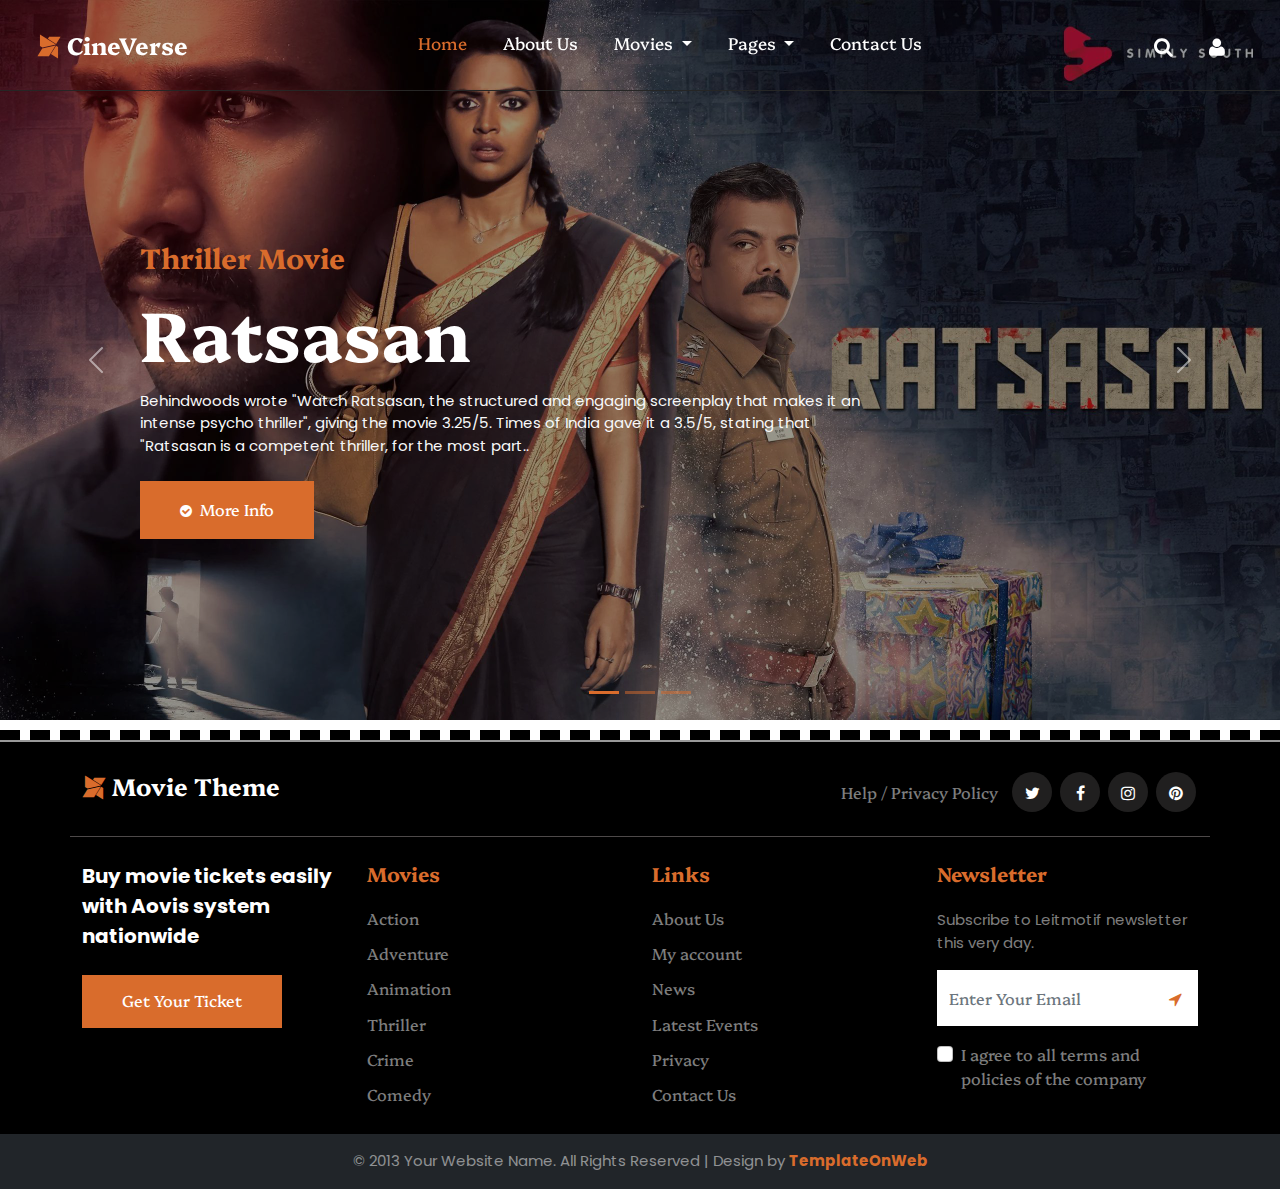
<file: Movie Downloard Site FrontEnd/index.html>
<!DOCTYPE html>
<html lang="en">
<head>
	<meta charset="utf-8">
	<meta http-equiv="X-UA-Compatible" content="IE=edge">
	<meta name="viewport" content="width=device-width, initial-scale=1">
	<title>Movie Theme</title>
	<link href="css/bootstrap.min.css" rel="stylesheet" >
	<link href="css/font-awesome.min.css" rel="stylesheet" >
	<link href="css/global.css" rel="stylesheet">
	<link href="css/index.css" rel="stylesheet">
<link href="https://fonts.googleapis.com/css2?family=Platypi:ital,wght@0,300..800;1,300..800&display=swap" rel="stylesheet">
  <link href="https://fonts.googleapis.com/css2?family=Poppins&display=swap" rel="stylesheet">
   <script src="https://ajax.googleapis.com/ajax/libs/jquery/3.7.1/jquery.min.js"></script>
	<script src="js/bootstrap.bundle.min.js"></script>

</head>
<body>
<div class="main clearfix position-relative">
 <div class="modal fade" id="exampleModal2" tabindex="-1" aria-labelledby="exampleModalLabel" style="display: none; top:0;" aria-hidden="true">
		  <div class="modal-dialog">
			<div class="modal-content bg-transparent border-0">
			  <div class="modal-header border-0">
				<button type="button" class="btn-close" data-bs-dismiss="modal" aria-label="Close"><i class="fa fa-close"></i></button>
			  </div>
			  <div class="modal-body p-0">
				<div class="search_1">
				   <div class="input-group">
				<input type="text" class="form-control bg-white border-0" placeholder="Search...">
				<span class="input-group-btn">
					<button class="btn btn-primary bg_oran border_1 rounded-0 p-3 px-4" type="button">
						<i class="fa fa-search"></i></button>
				</span>
		</div>
	            </div>
			  </div>
			</div>
		  </div>
		</div>
 <div class="main_1 clearfix position-absolute top-0 w-100">
   <section id="header">
<nav class="navbar navbar-expand-md navbar-light px_4" id="navbar_sticky">
  <div class="container-fluid">
    <a class="navbar-brand  p-0 fw-bold text-white" href="index.html"><i class="fa fa-modx col_oran"></i>  CineVerse </a>
    <button class="navbar-toggler" type="button" data-bs-toggle="collapse" data-bs-target="#navbarSupportedContent" aria-controls="navbarSupportedContent" aria-expanded="false" aria-label="Toggle navigation">
      <span class="navbar-toggler-icon"></span>
    </button>
    <div class="collapse navbar-collapse" id="navbarSupportedContent">
	   <ul class="navbar-nav mb-0 ms-auto">

        <li class="nav-item">
          <a class="nav-link active" aria-current="page" href="index.html">Home</a>
        </li>

		<li class="nav-item">
          <a class="nav-link" href="about.html">About Us</a>
        </li>

		<li class="nav-item dropdown">
          <a class="nav-link dropdown-toggle" href="#" id="navbarDropdown1" role="button" data-bs-toggle="dropdown" aria-expanded="false">
            Movies
          </a>
          <ul class="dropdown-menu drop_1" aria-labelledby="navbarDropdown">
            <li><a class="dropdown-item" href="movies.html"><i class="fa fa-chevron-right font_12 me-1"></i> Movies</a></li>
            <li><a class="dropdown-item border-0" href="detail.html"><i class="fa fa-chevron-right font_12 me-1"></i> Movie Details</a></li>
          </ul>
        </li>

		<li class="nav-item dropdown">
          <a class="nav-link dropdown-toggle" href="#" id="navbarDropdown" role="button" data-bs-toggle="dropdown" aria-expanded="false">
            Pages
          </a>
          <ul class="dropdown-menu drop_1" aria-labelledby="navbarDropdown">
            <li><a class="dropdown-item" href="login.html"><i class="fa fa-chevron-right font_12 me-1"></i> Login</a></li>
            <li><a class="dropdown-item" href="register.html"><i class="fa fa-chevron-right font_12 me-1"></i> Register</a></li>
          </ul>
        </li>

		<li class="nav-item">
          <a class="nav-link" href="contact.html">Contact Us</a>
        </li>
      </ul>
      <ul class="navbar-nav mb-0 ms-auto">
	       <li class="nav-item">
          <a class="nav-link fs-5 drop_icon" data-bs-target="#exampleModal2" data-bs-toggle="modal" href="#"><i class="fa fa-search"></i></a>
        </li>
		    <li class="nav-item">
          <a class="nav-link fs-5 drop_icon" href="#"><i class="fa fa-user"></i></a>
        </li>
      </ul>
    </div>
  </div>
</nav>
</section>
 </div>
 <div class="main_2 clearfix">
   <section id="center" class="center_home">
 <div id="carouselExampleCaptions" class="carousel slide" data-bs-ride="carousel">
  <div class="carousel-indicators">
    <button type="button" data-bs-target="#carouselExampleCaptions" data-bs-slide-to="0" class="active" aria-label="Slide 1"></button>
    <button type="button" data-bs-target="#carouselExampleCaptions" data-bs-slide-to="1" aria-label="Slide 2" class="" aria-current="true"></button>
    <button type="button" data-bs-target="#carouselExampleCaptions" data-bs-slide-to="2" aria-label="Slide 3"></button>
  </div>
  <div class="carousel-inner">
    <div class="carousel-item active">
      <img src="img1/bc14f1d66df4d318c000f1356d13963c.jpg" class="d-block w-100" alt="...">
      <div class="carousel-caption d-md-block">
          <h3 class="col_oran">Thriller Movie</h3>
		  <h1 class="text-white mt-3">Ratsasan <br> </h1>
		  <p class="mt-3 text-light w-75">Behindwoods wrote "Watch Ratsasan, the structured and engaging screenplay that makes it an intense psycho thriller", giving the movie 3.25/5. Times of India gave it a 3.5/5, stating that "Ratsasan is a competent thriller, for the most part..</p>
		  <ul class="mb-0 mt-4">
		  <li class="d-inline-block"><a class="button" href="#"><i class="fa fa-check-circle me-1 font_14"></i> More Info</a></li>
		</ul>
      </div>
    </div>
    <div class="carousel-item">
      <img src="img1/animal-27112023.webp" class="d-block w-100" alt="...">
      <div class="carousel-caption d-md-block">
          <h3 class="col_oran">Action Movie</h3>
		  <h1 class="text-white mt-3">Animal<br> </h1>
		  <p class="mt-3 text-light w-75">Animal is a 2023 Indian Hindi-language action drama film[1][6] co-written, directed and edited by Sandeep Reddy Vanga and produced by T-Series Films, Bhadrakali Pictures and Cine1 Studios.</p>
		  <ul class="mb-0 mt-4">
		  <li class="d-inline-block"><a class="button" href="#"><i class="fa fa-check-circle me-1 font_14"></i> More Info</a></li>
		</ul>
      </div>
    </div>
    <div class="carousel-item">
      <img src="img1/e33382_5842e5a373f444758ffd84ff571fb297~mv2.jpg" class="d-block w-100" alt="...">
      <div class="carousel-caption d-md-block">
          <h3 class="col_oran">Action Movie</h3>
		  <h1 class="text-white mt-3">Master<br> </h1>
		  <p class="mt-3 text-light w-75">Master is a 2021 Indian Tamil-language action thriller film[3] directed by Lokesh Kanagaraj and produced by S. Xavier Britto under XB Film Creators. The film stars Vijay in the main lead role as the main protagonist and Vijay Sethupathi as the antagonist.</p>
		  <ul class="mb-0 mt-4">
		  <li class="d-inline-block"><a class="button" href="#"><i class="fa fa-check-circle me-1 font_14"></i> More Info</a></li>
		</ul>
      </div>
    </div>
  </div>
  <button class="carousel-control-prev" type="button" data-bs-target="#carouselExampleCaptions" data-bs-slide="prev">
    <span class="carousel-control-prev-icon" aria-hidden="true"></span>
    <span class="visually-hidden">Previous</span>
  </button>
  <button class="carousel-control-next" type="button" data-bs-target="#carouselExampleCaptions" data-bs-slide="next">
    <span class="carousel-control-next-icon" aria-hidden="true"></span>
    <span class="visually-hidden">Next</span>
  </button>
</div>
</section>
 </div>

</div>

<div class="border_dashed">

</div>


<section id="footer" class="p_3 bg-black">
 <div class="container-xl">
    <div class="footer_1 row pb-4">
	  <div class="col-md-3">
	   <div class="footer_1l">
	     <h4 class="mb-0"><a class="fw-bold text-white" href="index.html"><i class="fa fa-modx col_oran"></i> Movie Theme </a></h4>
	   </div>
	  </div>
	  <div class="col-md-9">
	   <div class="footer_1r text-end">
	     <ul class="mb-0">
		   <li class="d-inline-block"><a class="text-white-50 a_tag" href="#">Help</a></li>
		     <li class="d-inline-block text-white-50">/</li>
		   <li class="d-inline-block me-2"><a class="text-white-50 a_tag" href="#"> Privacy Policy</a></li>
		   <li class="d-inline-block"><a class="social_icon" href="#"> <i class="fa fa-twitter"></i></a></li>
		    <li class="d-inline-block"><a class="social_icon" href="#"> <i class="fa fa-facebook"></i></a></li>
			 <li class="d-inline-block"><a class="social_icon" href="#"> <i class="fa fa-instagram"></i></a></li>
			  <li class="d-inline-block"><a class="social_icon" href="#"> <i class="fa fa-pinterest"></i></a></li>
		 </ul>
	   </div>
	  </div>
	</div>
	<div class="footer_2 row mt-4">
	  <div class="col-md-3">
	   <div class="footer_2i">
         <p class="text-white fw-bold fs-5">Buy movie tickets easily with Aovis system nationwide</p>
		 <h6 class="mb-0 mt-4"><a class="button" href="#">Get Your Ticket</a></h6>
	   </div>
	  </div>
	  <div class="col-md-3">
	   <div class="footer_2i">
         <h5 class="col_oran mb-4">Movies</h5>
		 <div class="row footer_1ism">
		 <h6 class="fw-normal col-md-12 col-6"><a class="text-white-50 a_tag" href="#"> Action</a></h6>
	 <h6 class="fw-normal mt-2 col-md-12 col-6"><a class="text-white-50 a_tag" href="#"> Adventure</a></h6>
	 <h6 class="fw-normal mt-2 col-md-12 col-6"><a class="text-white-50 a_tag" href="#"> Animation</a></h6>
	  <h6 class="fw-normal mt-2 col-md-12 col-6"><a class="text-white-50 a_tag" href="#"> Thriller</a></h6>
	   <h6 class="fw-normal mt-2 col-md-12 col-6"><a class="text-white-50 a_tag" href="#"> Crime</a></h6>
	 <h6 class="fw-normal mt-2 col-md-12 col-6 mb-0"><a class="text-white-50 a_tag" href="#"> Comedy</a></h6>
	    </div>
	   </div>
	  </div>
	  <div class="col-md-3">
	   <div class="footer_2i">
         <h5 class="col_oran mb-4">Links</h5>
		 <div class="row footer_1ism">
		 <h6 class="fw-normal col-md-12 col-6"><a class="text-white-50 a_tag" href="#"> About Us</a></h6>
	 <h6 class="fw-normal mt-2 col-md-12 col-6"><a class="text-white-50 a_tag" href="#"> My account</a></h6>
	 <h6 class="fw-normal mt-2 col-md-12 col-6"><a class="text-white-50 a_tag" href="#"> News</a></h6>
	  <h6 class="fw-normal mt-2 col-md-12 col-6"><a class="text-white-50 a_tag" href="#"> Latest Events</a></h6>
	   <h6 class="fw-normal mt-2 col-md-12 col-6"><a class="text-white-50 a_tag" href="#"> Privacy</a></h6>
	 <h6 class="fw-normal mt-2 col-md-12 col-6 mb-0"><a class="text-white-50 a_tag" href="#"> Contact Us</a></h6>
	    </div>
	   </div>
	  </div>
	  <div class="col-md-3">
	   <div class="footer_2i">
         <h5 class="col_oran mb-4">Newsletter</h5>
		 <p class="text-white-50">Subscribe to Leitmotif newsletter this very day.</p>
		 <div class="input-group bg-white">
				<input type="text" class="form-control bg-transparent rounded-0 border-0" placeholder="Enter Your Email">
				<span class="input-group-btn">
					<button class="btn btn-primary bg-transparent rounded-0 border-0 col_oran p-3" type="button">
						<i class="fa fa-location-arrow"></i></button>
				</span>
		</div>
		<div class="form-check mt-3 text-white-50">
<input id="flexCheckDefault" class="form-check-input" type="checkbox" value="">
<label class="form-check-label" for="flexCheckDefault">
I agree to all terms and policies of the company
</label>
</div>
	   </div>
	  </div>
	</div>
 </div>
</section>

<section id="footer_b" class="pt-3 pb-3 bg-dark">
 <div class="container-xl">
  <div class="footer_b1 row text-center">
    <div class="col-md-12">
	  <p class="mb-0 text-white-50">© 2013 Your Website Name. All Rights Reserved | Design by <a class="col_oran fw-bold" href="http://www.templateonweb.com">TemplateOnWeb</a></p>
	</div>
  </div>	
 </div>
</section>

<!-- Video Modal -->
		<div class="modal fade" id="templateVideoModal" tabindex="-1" aria-labelledby="videoModalLabel" aria-hidden="true">
		  <div class="modal-dialog modal-lg modal-dialog-centered">
			<div class="modal-content">
			  <div class="modal-header">
				<h2 class="modal-title" id="videoModalLabel">  Video</h2>
				<button type="button" class="btn-close" data-bs-dismiss="modal" aria-label="Close"></button>
			  </div>
			  <div class="modal-body">
					<!-- YouTube Embed -->
						<div class="ratio ratio-16x9">
							<iframe id="youtubeVideo" src="" title="YouTube video player" allow="accelerometer; autoplay; clipboard-write; encrypted-media; gyroscope" loading="lazy" allowfullscreen></iframe>
						</div>
					
					
			  </div>
			  
			</div>
		  </div>
		</div>		
		<!-- JavaScript to pause the video when modal is closed -->
		<script>
		 var templateVideoModal = document.getElementById('templateVideoModal');
		  templateVideoModal.addEventListener('hide.bs.modal', function () {
			var iframe = document.getElementById('youtubeVideo');
			iframe.src = ''; 
		  });
		
		  templateVideoModal.addEventListener('show.bs.modal', function () {
			var iframe = document.getElementById('youtubeVideo');
			iframe.src = 'https://www.youtube.com/embed/xHYMdZvV1f0?autoplay=1'; 
		  });
</script>

<script src="js/common.js"></script>

</body>


</html>
</file>
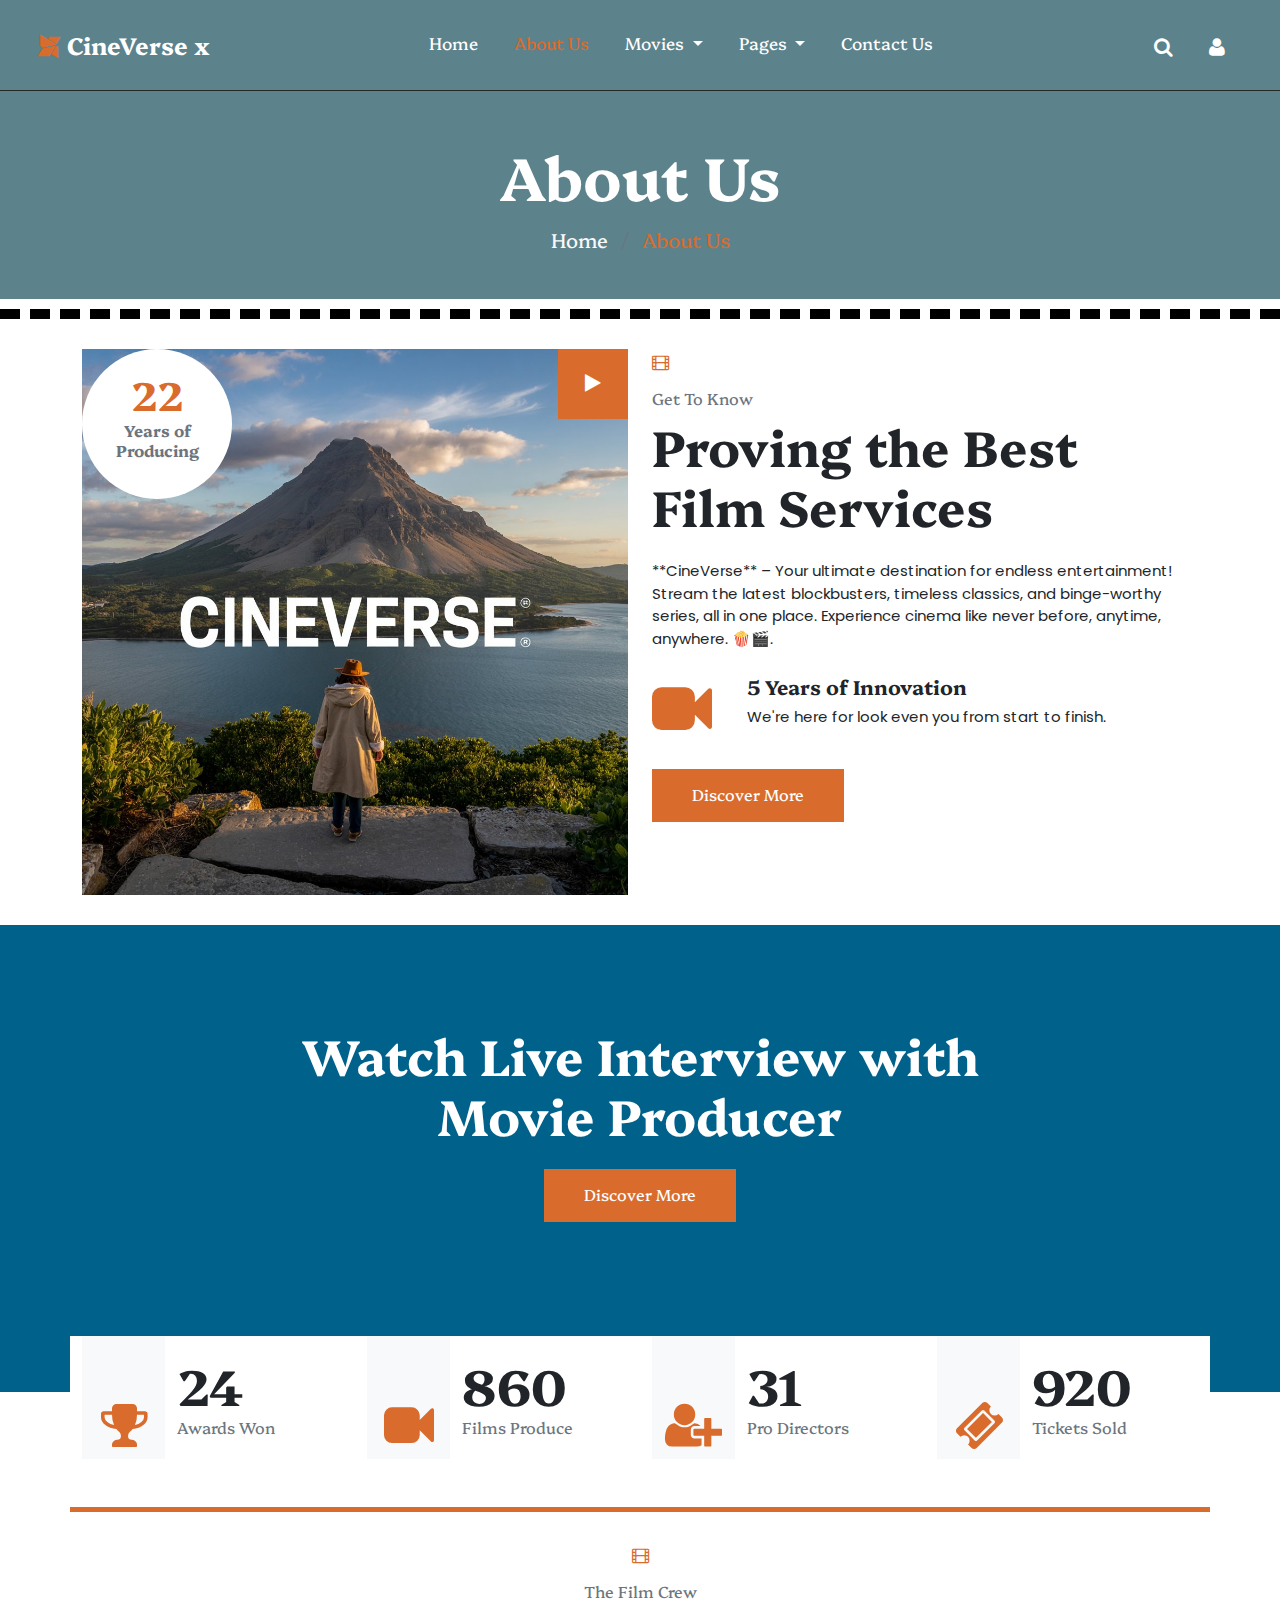
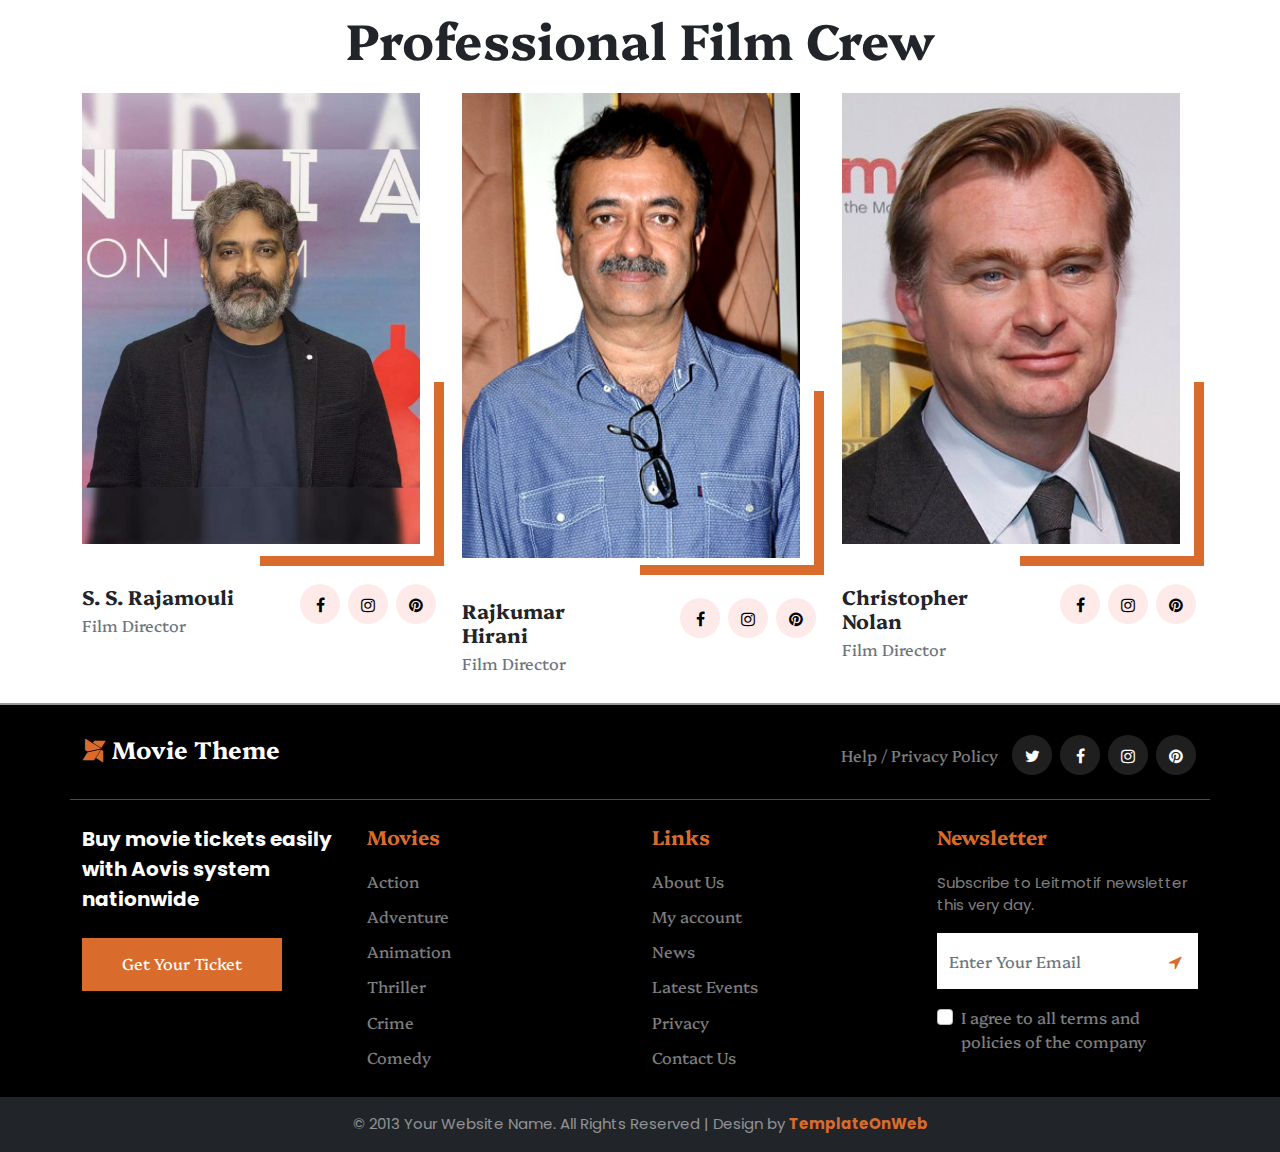
<file: Movie Downloard Site FrontEnd/about.html>
<!DOCTYPE html>
<html lang="en">
<head>
	<meta charset="utf-8">
	<meta http-equiv="X-UA-Compatible" content="IE=edge">
	<meta name="viewport" content="width=device-width, initial-scale=1">
	<title>Movie Theme</title>
	<link href="css/bootstrap.min.css" rel="stylesheet" >
	<link href="css/font-awesome.min.css" rel="stylesheet" >
	<link href="css/global.css" rel="stylesheet">
	<link href="css/about.css" rel="stylesheet">
<link href="https://fonts.googleapis.com/css2?family=Platypi:ital,wght@0,300..800;1,300..800&display=swap" rel="stylesheet">
  <link href="https://fonts.googleapis.com/css2?family=Poppins&display=swap" rel="stylesheet">
   <script src="https://ajax.googleapis.com/ajax/libs/jquery/3.7.1/jquery.min.js"></script>
	<script src="js/bootstrap.bundle.min.js"></script>

</head>
<body>

<div class="main_o">
 <div class="main_o1 bg_back">
   <section id="header">
<nav class="navbar navbar-expand-md navbar-light px_4" id="navbar_sticky">
  <div class="container-fluid">
    <a class="navbar-brand  p-0 fw-bold text-white" href="index.html"><i class="fa fa-modx col_oran"></i> CineVerse x</a>
    <button class="navbar-toggler" type="button" data-bs-toggle="collapse" data-bs-target="#navbarSupportedContent" aria-controls="navbarSupportedContent" aria-expanded="false" aria-label="Toggle navigation">
      <span class="navbar-toggler-icon"></span>
    </button>
    <div class="collapse navbar-collapse" id="navbarSupportedContent">
	   <ul class="navbar-nav mb-0 ms-auto">
	    
        <li class="nav-item">
          <a class="nav-link" aria-current="page" href="index.html">Home</a>
        </li>
		 
		<li class="nav-item">
          <a class="nav-link active" href="about.html">About Us</a>
        </li>
		
		<li class="nav-item dropdown">
          <a class="nav-link dropdown-toggle" href="#" id="navbarDropdown1" role="button" data-bs-toggle="dropdown" aria-expanded="false">
            Movies
          </a>
          <ul class="dropdown-menu drop_1" aria-labelledby="navbarDropdown">
            <li><a class="dropdown-item" href="movies.html"><i class="fa fa-chevron-right font_12 me-1"></i> Movies</a></li>
            <li><a class="dropdown-item border-0" href="detail.html"><i class="fa fa-chevron-right font_12 me-1"></i> Movie Details</a></li>
          </ul>
        </li>

		
		<li class="nav-item dropdown">
          <a class="nav-link dropdown-toggle" href="#" id="navbarDropdown" role="button" data-bs-toggle="dropdown" aria-expanded="false">
            Pages
          </a>
          <ul class="dropdown-menu drop_1" aria-labelledby="navbarDropdown">
            <li><a class="dropdown-item" href="login.html"><i class="fa fa-chevron-right font_12 me-1"></i> Login</a></li>
            <li><a class="dropdown-item" href="register.html"><i class="fa fa-chevron-right font_12 me-1"></i> Register</a></li>
          </ul>
        </li>
			
		<li class="nav-item">
          <a class="nav-link" href="contact.html">Contact Us</a>
        </li>
      </ul>
      <ul class="navbar-nav mb-0 ms-auto">
	       <li class="nav-item">
          <a class="nav-link fs-5 drop_icon" data-bs-target="#exampleModal2" data-bs-toggle="modal" href="#"><i class="fa fa-search"></i></a>
        </li>
		    <li class="nav-item">
          <a class="nav-link fs-5 drop_icon" href="#"><i class="fa fa-user"></i></a>
        </li>
      </ul>
    </div>
  </div>
</nav>
</section>
   <section id="center" class="centre_o  pt-5 pb-5">
 <div class="container-xl">
  <div class="row centre_o1 text-center">
    <div class="col-md-12">
      <h1 class="text-white font_60">About Us</h1>
	  <h5 class="mb-0 mt-3 fw-normal col_oran"><a class="text-light" href="#">Home</a> <span class="mx-2 text-muted">/</span> About Us</h5>
   </div>
  </div>
 </div>
</section>
 </div>
</div>

<div class="border_dashed">

</div>

<section id="about_pg" class="p_3">
 <div class="container-xl">
  <div class="row about_pg1">
    <div class="col-md-6">
      <div class="about_pg1l position-relative">
	    <div class="about_pg1l1">
	     <div class="grid clearfix">
				  <figure class="effect-jazz mb-0">
					<a href="#"><img src="img1/i-wont-to-photo-for-movie-steaming-site-_UnkgDzdBQfCZqra3hVutfQ_o7Vm1lIOSk22ngJujWQaGQ.jpeg" class="w-100" alt="abc"></a>
				  </figure>
			  </div>
	  </div>
	  <div class="about_pg1l2 position-absolute top-0">
	    <h1 class="mb-0 bg-white rounded-circle text-center col_oran">22 <br>
<span class="fs-6 d-block mt-3 text-muted">Years of <br>
Producing</span></h1>
	  </div>
	  <div class="about_pg1l3 position-absolute top-0 text-end w-100">
	    <span><a class="d-inline-block fs-5 bg_oran text-white text-center" href="javascript:void(0);" data-bs-toggle="modal" data-bs-target="#templateVideoModal"><i class="fa fa-play"></i></a></span>
	  </div>
	  </div>
   </div>
   <div class="col-md-6">
      <div class="about_pg1r">
	     <span class="fa fa-film col_oran"></span>
		<h6 class="text-muted mt-3">Get To Know</h6>
		<h1 class="mb-0 font_50">Proving the Best Film
Services</h1>
<p class="mt-4 mb-4">**CineVerse** – Your ultimate destination for endless entertainment! Stream the latest blockbusters, timeless classics, and binge-worthy series, all in one place. Experience cinema like never before, anytime, anywhere. 🍿🎬.</p>
   <div class="about_pg1ri row">
    <div class="col-md-2">
	  <div class="about_pg1ril">
       <span class="col_oran font_60 lh-1"><i class="fa fa-video-camera"></i></span>	  
	  </div>
	</div>
	<div class="col-md-10">
	  <div class="about_pg1rir">
	    <h5>5 Years of Innovation</h5>
		<p>We're here for look even you from start to finish.</p>
	  </div>
	</div>
   </div>
   <h6 class="mb-0 mt-4"><a class="button_2" href="#">Discover More</a></h6>
	  </div>
   </div>
  </div>
 </div>
</section>

<div class="spec_main position-relative">
  <div class="spec_main1">
    <section id="spec">
 <div class="spec_m bg_back">
   <div class="container-xl">
   <div class="spec_1 row text-center">
     <div class="col-md-12">
	   <h1 class="text-white font_50">Watch Live Interview with <br>
Movie Producer</h1>
<h6 class="mb-0 mt-4"><a class="button" href="#">Discover More</a></h6>
	 </div>
   </div>
 </div>
 </div>
</section>
  </div>
   <div class="spec_main2 position-absolute w-100">
     <section id="spec_o" class="p_3">
 <div class="container-xl">
  <div class="row spec_o1 bg-white">
    <div class="col-md-3">
       <div class="spec_o1l pb-5">
	       <div class="spec_o1li row">
		     <div class="col-md-4 pe-0 col-4">
			   <div class="spec_o1lil bg-light text-center pt-5">
			     <span class="col_oran font_50"><i class="fa fa-trophy"></i></span>
			   </div>
			 </div>
			 <div class="col-md-8 col-8">
			   <div class="spec_o1lir pt-4">
                <h1 class="font_50 lh-1">24</h1>
				<h6 class="mb-0 text-muted">Awards Won</h6>			   
			   </div>
			 </div>
		   </div>
	   </div>
   </div>
   <div class="col-md-3">
       <div class="spec_o1l pb-5">
	       <div class="spec_o1li row">
		     <div class="col-md-4 pe-0 col-4">
			   <div class="spec_o1lil bg-light text-center pt-5">
			     <span class="col_oran font_50"><i class="fa fa-video-camera"></i></span>
			   </div>
			 </div>
			 <div class="col-md-8 col-8">
			   <div class="spec_o1lir pt-4">
                <h1 class="font_50 lh-1">860</h1>
				<h6 class="mb-0 text-muted">Films Produce</h6>			   
			   </div>
			 </div>
		   </div>
	   </div>
   </div>
   <div class="col-md-3">
       <div class="spec_o1l pb-5">
	       <div class="spec_o1li row">
		     <div class="col-md-4 pe-0 col-4">
			   <div class="spec_o1lil bg-light text-center pt-5">
			     <span class="col_oran font_50"><i class="fa fa-user-plus"></i></span>
			   </div>
			 </div>
			 <div class="col-md-8 col-8">
			   <div class="spec_o1lir pt-4">
                <h1 class="font_50 lh-1">31</h1>
				<h6 class="mb-0 text-muted">Pro Directors</h6>			   
			   </div>
			 </div>
		   </div>
	   </div>
   </div>
   <div class="col-md-3">
       <div class="spec_o1l pb-5">
	       <div class="spec_o1li row">
		     <div class="col-md-4 pe-0 col-4">
			   <div class="spec_o1lil bg-light text-center pt-5">
			     <span class="col_oran font_50"><i class="fa fa-ticket"></i></span>
			   </div>
			 </div>
			 <div class="col-md-8 col-8">
			   <div class="spec_o1lir pt-4">
                <h1 class="font_50 lh-1">920</h1>
				<h6 class="mb-0 text-muted">Tickets Sold</h6>			   
			   </div>
			 </div>
		   </div>
	   </div>
   </div>
  </div>
 </div>
</section>
   </div>
</div>

<section id="team" class="p_3 pt-0">
 <div class="container-xl">
   <div class="row trend_1 text-center mb-4">
      <div class="col-md-12">
	    <span class="fa fa-film col_oran"></span>
		<h6 class="text-muted mt-3">The Film Crew</h6>
		<h1 class="mb-0 font_50">Professional Film Crew</h1>
	  </div>
   </div>
   <div class="row team_1">
      <div class="col-md-4">
        <div class="team_1i">
		  <div class="team_1im position-relative">
		    <div class="team_1im1">
			  <img src="img1/ss-rajamouli-baahubali-084509502-3x4.jpeg" alt="abc">
			</div>
			<div class="team_1im2 position-absolute"></div>
		  </div>
		  <div class="team_1i1 row">
		    <div class="col-md-6">
			  <div class="team_1i1l">
			    <h5>S. S. Rajamouli</h5>
				<h6 class="text-muted mb-0">Film Director</h6>
			  </div>
			</div>
			<div class="col-md-6">
			  <div class="team_1i1r text-end">
			    <ul class="mb-0">
		    <li class="d-inline-block"><a class="social_icon social_icon1" href="#"> <i class="fa fa-facebook"></i></a></li>
			 <li class="d-inline-block"><a class="social_icon social_icon1" href="#"> <i class="fa fa-instagram"></i></a></li>
			  <li class="d-inline-block"><a class="social_icon social_icon1" href="#"> <i class="fa fa-pinterest"></i></a></li>
		 </ul>
			  </div>
			</div>
		  </div>
		</div>
	  </div>
	  <div class="col-md-4">
        <div class="team_1i">
		  <div class="team_1im position-relative">
		    <div class="team_1im1">
			  <img src="img1/Rajkumar_Hirani_2014.jpg" alt="abc">
			</div>
			<div class="team_1im2 position-absolute"></div>
		  </div>
		  <div class="team_1i1 row">
		    <div class="col-md-6">
			  <div class="team_1i1l">
			    <h5>Rajkumar Hirani</h5>
				<h6 class="text-muted mb-0">Film Director</h6>
			  </div>
			</div>
			<div class="col-md-6">
			  <div class="team_1i1r text-end">
			    <ul class="mb-0">
		    <li class="d-inline-block"><a class="social_icon social_icon1" href="#"> <i class="fa fa-facebook"></i></a></li>
			 <li class="d-inline-block"><a class="social_icon social_icon1" href="#"> <i class="fa fa-instagram"></i></a></li>
			  <li class="d-inline-block"><a class="social_icon social_icon1" href="#"> <i class="fa fa-pinterest"></i></a></li>
		 </ul>
			  </div>
			</div>
		  </div>
		</div>
	  </div>
	  <div class="col-md-4">
        <div class="team_1i">
		  <div class="team_1im position-relative">
		    <div class="team_1im1">
			  <img src="img1/233377_v9_bb.jpg" alt="abc">
			</div>
			<div class="team_1im2 position-absolute"></div>
		  </div>
		  <div class="team_1i1 row">
		    <div class="col-md-6">
			  <div class="team_1i1l">
			    <h5>Christopher Nolan</h5>
				<h6 class="text-muted mb-0">Film Director</h6>
			  </div>
			</div>
			<div class="col-md-6">
			  <div class="team_1i1r text-end">
			    <ul class="mb-0">
		    <li class="d-inline-block"><a class="social_icon social_icon1" href="#"> <i class="fa fa-facebook"></i></a></li>
			 <li class="d-inline-block"><a class="social_icon social_icon1" href="#"> <i class="fa fa-instagram"></i></a></li>
			  <li class="d-inline-block"><a class="social_icon social_icon1" href="#"> <i class="fa fa-pinterest"></i></a></li>
		 </ul>
			  </div>
			</div>
		  </div>
		</div>
	  </div>
   </div>
 </div>
</section>

<section id="footer" class="p_3 bg-black">
 <div class="container-xl">
    <div class="footer_1 row pb-4">
	  <div class="col-md-3">
	   <div class="footer_1l">
	     <h4 class="mb-0"><a class="fw-bold text-white" href="index.html"><i class="fa fa-modx col_oran"></i> Movie Theme </a></h4>
	   </div>
	  </div>
	  <div class="col-md-9">
	   <div class="footer_1r text-end">
	     <ul class="mb-0">
		   <li class="d-inline-block"><a class="text-white-50 a_tag" href="#">Help</a></li>
		     <li class="d-inline-block text-white-50">/</li>
		   <li class="d-inline-block me-2"><a class="text-white-50 a_tag" href="#"> Privacy Policy</a></li>
		   <li class="d-inline-block"><a class="social_icon" href="#"> <i class="fa fa-twitter"></i></a></li>
		    <li class="d-inline-block"><a class="social_icon" href="#"> <i class="fa fa-facebook"></i></a></li>
			 <li class="d-inline-block"><a class="social_icon" href="#"> <i class="fa fa-instagram"></i></a></li>
			  <li class="d-inline-block"><a class="social_icon" href="#"> <i class="fa fa-pinterest"></i></a></li>
		 </ul>
	   </div>
	  </div>
	</div>
	<div class="footer_2 row mt-4">
	  <div class="col-md-3">
	   <div class="footer_2i">
         <p class="text-white fw-bold fs-5">Buy movie tickets easily with Aovis system nationwide</p>
		 <h6 class="mb-0 mt-4"><a class="button" href="#">Get Your Ticket</a></h6>
	   </div>
	  </div>
	  <div class="col-md-3">
	   <div class="footer_2i">
         <h5 class="col_oran mb-4">Movies</h5>
		 <div class="row footer_1ism">
		 <h6 class="fw-normal col-md-12 col-6"><a class="text-white-50 a_tag" href="#"> Action</a></h6>
	 <h6 class="fw-normal mt-2 col-md-12 col-6"><a class="text-white-50 a_tag" href="#"> Adventure</a></h6>
	 <h6 class="fw-normal mt-2 col-md-12 col-6"><a class="text-white-50 a_tag" href="#"> Animation</a></h6>
	  <h6 class="fw-normal mt-2 col-md-12 col-6"><a class="text-white-50 a_tag" href="#"> Thriller</a></h6>
	   <h6 class="fw-normal mt-2 col-md-12 col-6"><a class="text-white-50 a_tag" href="#"> Crime</a></h6>
	 <h6 class="fw-normal mt-2 col-md-12 col-6 mb-0"><a class="text-white-50 a_tag" href="#"> Comedy</a></h6>
	    </div>
	   </div>
	  </div>
	  <div class="col-md-3">
	   <div class="footer_2i">
         <h5 class="col_oran mb-4">Links</h5>
		 <div class="row footer_1ism">
		 <h6 class="fw-normal col-md-12 col-6"><a class="text-white-50 a_tag" href="#"> About Us</a></h6>
	 <h6 class="fw-normal mt-2 col-md-12 col-6"><a class="text-white-50 a_tag" href="#"> My account</a></h6>
	 <h6 class="fw-normal mt-2 col-md-12 col-6"><a class="text-white-50 a_tag" href="#"> News</a></h6>
	  <h6 class="fw-normal mt-2 col-md-12 col-6"><a class="text-white-50 a_tag" href="#"> Latest Events</a></h6>
	   <h6 class="fw-normal mt-2 col-md-12 col-6"><a class="text-white-50 a_tag" href="#"> Privacy</a></h6>
	 <h6 class="fw-normal mt-2 col-md-12 col-6 mb-0"><a class="text-white-50 a_tag" href="#"> Contact Us</a></h6>
	    </div>
	   </div>
	  </div>
	  <div class="col-md-3">
	   <div class="footer_2i">
         <h5 class="col_oran mb-4">Newsletter</h5>
		 <p class="text-white-50">Subscribe to Leitmotif newsletter this very day.</p>
		 <div class="input-group bg-white">
				<input type="text" class="form-control bg-transparent rounded-0 border-0" placeholder="Enter Your Email">
				<span class="input-group-btn">
					<button class="btn btn-primary bg-transparent rounded-0 border-0 col_oran p-3" type="button">
						<i class="fa fa-location-arrow"></i></button>
				</span>
		</div>
		<div class="form-check mt-3 text-white-50">
<input id="flexCheckDefault" class="form-check-input" type="checkbox" value="">
<label class="form-check-label" for="flexCheckDefault">
I agree to all terms and policies of the company
</label>
</div>
	   </div>
	  </div>
	</div>
 </div>
</section>

<section id="footer_b" class="pt-3 pb-3 bg-dark">
 <div class="container-xl">
  <div class="footer_b1 row text-center">
    <div class="col-md-12">
	  <p class="mb-0 text-white-50">© 2013 Your Website Name. All Rights Reserved | Design by <a class="col_oran fw-bold" href="http://www.templateonweb.com">TemplateOnWeb</a></p>
	</div>
  </div>	
 </div>
</section>

<!-- Video Modal -->
		<div class="modal fade" id="templateVideoModal" tabindex="-1" aria-labelledby="videoModalLabel" aria-hidden="true">
		  <div class="modal-dialog modal-lg modal-dialog-centered">
			<div class="modal-content">
			  <div class="modal-header">
				<h2 class="modal-title" id="videoModalLabel">  Video</h2>
				<button type="button" class="btn-close" data-bs-dismiss="modal" aria-label="Close"></button>
			  </div>
			  <div class="modal-body">
					<!-- YouTube Embed -->
						<div class="ratio ratio-16x9">
							<iframe id="youtubeVideo" src="" title="YouTube video player" allow="accelerometer; autoplay; clipboard-write; encrypted-media; gyroscope" loading="lazy" allowfullscreen></iframe>
						</div>
					
					
			  </div>
			  
			</div>
		  </div>
		</div>		
		<!-- JavaScript to pause the video when modal is closed -->
		<script>
		 var templateVideoModal = document.getElementById('templateVideoModal');
		  templateVideoModal.addEventListener('hide.bs.modal', function () {
			var iframe = document.getElementById('youtubeVideo');
			iframe.src = ''; 
		  });
		
		  templateVideoModal.addEventListener('show.bs.modal', function () {
			var iframe = document.getElementById('youtubeVideo');
			iframe.src = 'https://www.youtube.com/embed/xHYMdZvV1f0?autoplay=1'; 
		  });
</script>
<script src="js/common.js"></script>

</body>


</html>
</file>
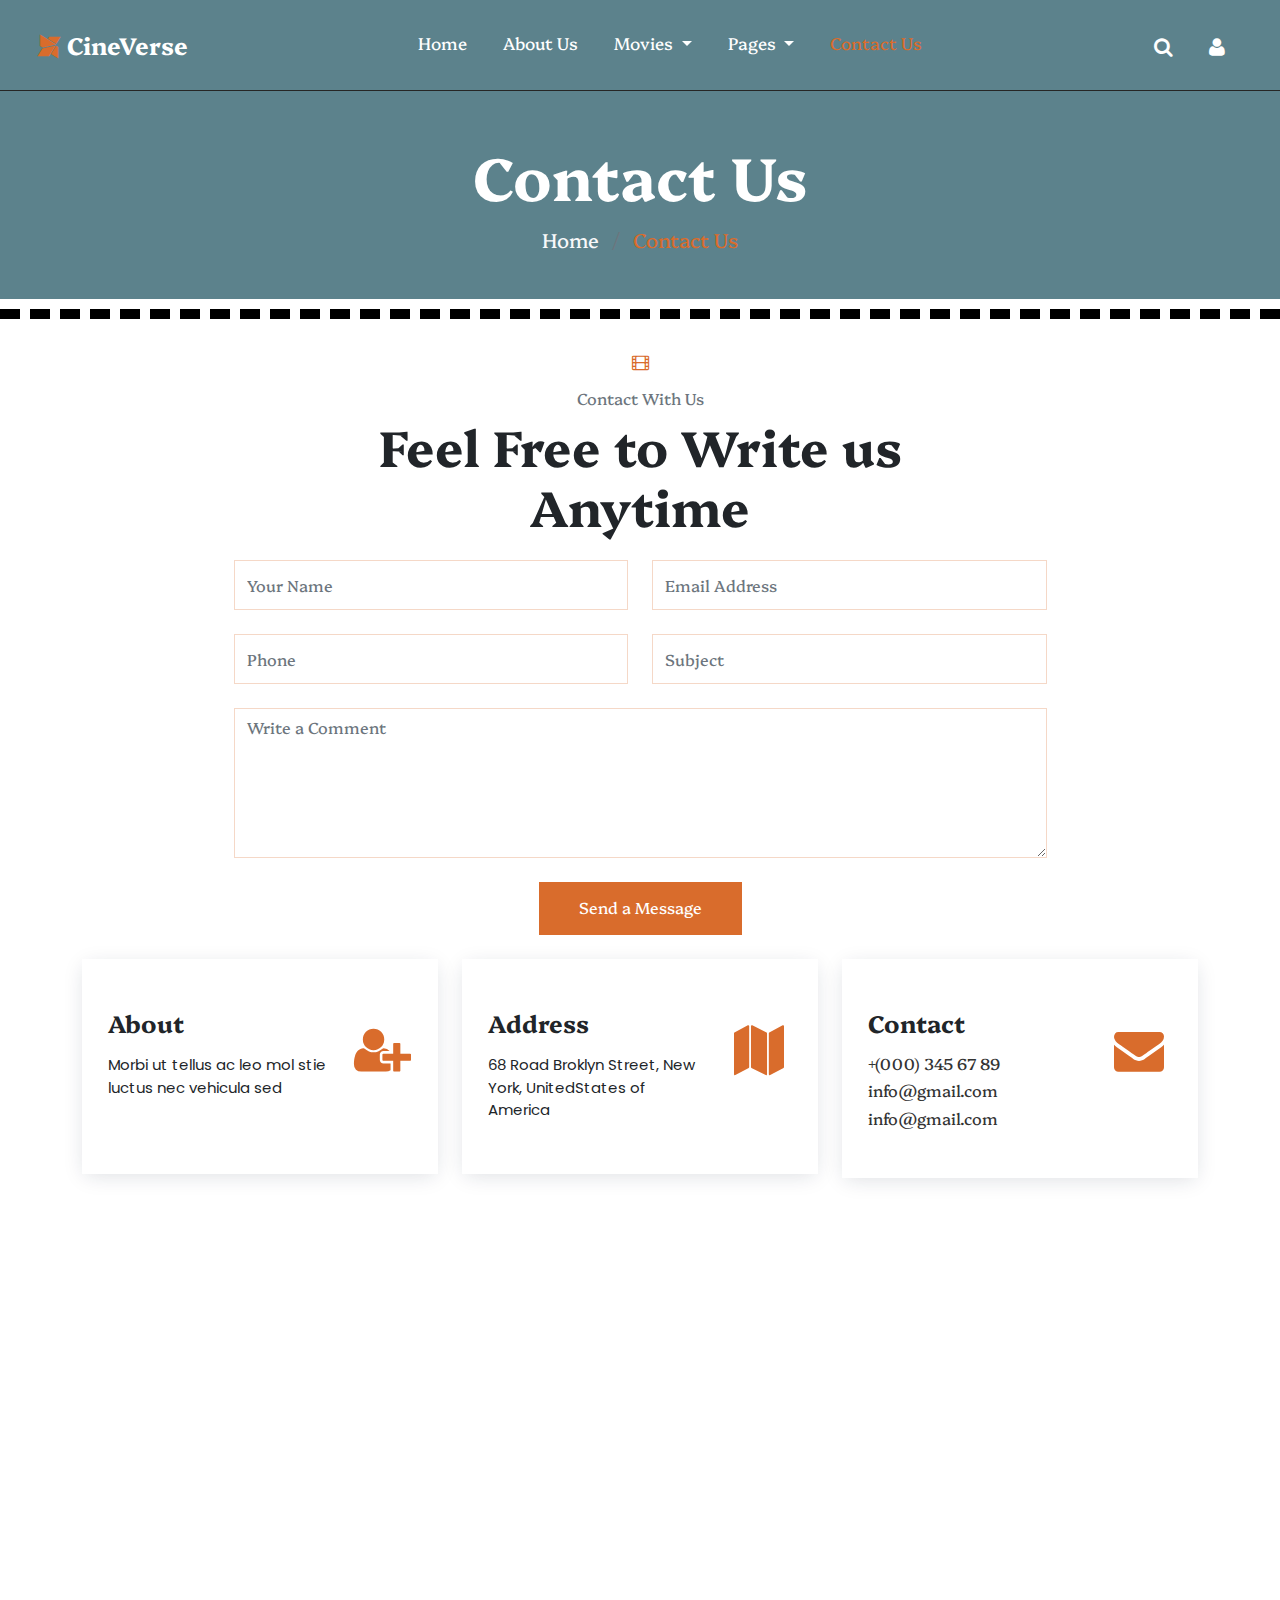
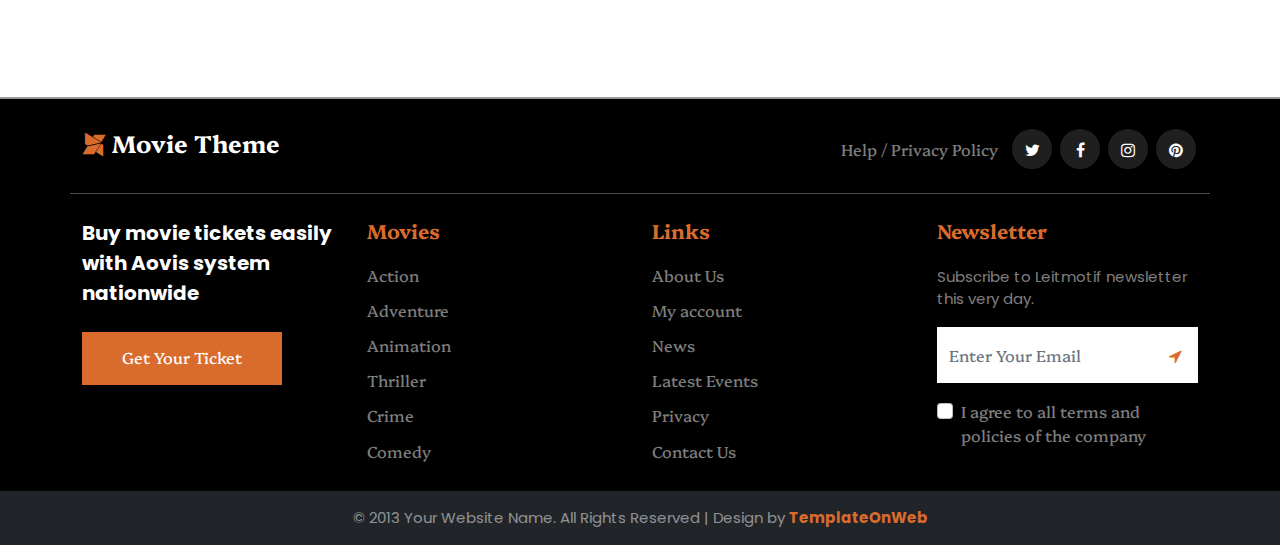
<file: Movie Downloard Site FrontEnd/contact.html>
<!DOCTYPE html>
<html lang="en">
<head>
	<meta charset="utf-8">
	<meta http-equiv="X-UA-Compatible" content="IE=edge">
	<meta name="viewport" content="width=device-width, initial-scale=1">
	<title>Movie Theme</title>
	<link href="css/bootstrap.min.css" rel="stylesheet" >
	<link href="css/font-awesome.min.css" rel="stylesheet" >
	<link href="css/global.css" rel="stylesheet">
	<link href="css/blog.css" rel="stylesheet">
<link href="https://fonts.googleapis.com/css2?family=Platypi:ital,wght@0,300..800;1,300..800&display=swap" rel="stylesheet">
  <link href="https://fonts.googleapis.com/css2?family=Poppins&display=swap" rel="stylesheet">
   <script src="https://ajax.googleapis.com/ajax/libs/jquery/3.7.1/jquery.min.js"></script>
	<script src="js/bootstrap.bundle.min.js"></script>

</head>
<body>

<div class="main_o main">
 <div class="main_o1 bg_back">
   <section id="header">
<nav class="navbar navbar-expand-md navbar-light px_4" id="navbar_sticky">
  <div class="container-fluid">
    <a class="navbar-brand  p-0 fw-bold text-white" href="index.html"><i class="fa fa-modx col_oran"></i> CineVerse </a>
    <button class="navbar-toggler" type="button" data-bs-toggle="collapse" data-bs-target="#navbarSupportedContent" aria-controls="navbarSupportedContent" aria-expanded="false" aria-label="Toggle navigation">
      <span class="navbar-toggler-icon"></span>
    </button>
    <div class="collapse navbar-collapse" id="navbarSupportedContent">
	   <ul class="navbar-nav mb-0 ms-auto">
	    
        <li class="nav-item">
          <a class="nav-link" aria-current="page" href="index.html">Home</a>
        </li>
		 
		<li class="nav-item">
          <a class="nav-link" href="about.html">About Us</a>
        </li>
		
		<li class="nav-item dropdown">
          <a class="nav-link dropdown-toggle" href="#" id="navbarDropdown1" role="button" data-bs-toggle="dropdown" aria-expanded="false">
            Movies
          </a>
          <ul class="dropdown-menu drop_1" aria-labelledby="navbarDropdown">
            <li><a class="dropdown-item" href="movies.html"><i class="fa fa-chevron-right font_12 me-1"></i> Movies</a></li>
            <li><a class="dropdown-item border-0" href="detail.html"><i class="fa fa-chevron-right font_12 me-1"></i> Movie Details</a></li>
          </ul>
        </li>

		
		<li class="nav-item dropdown">
          <a class="nav-link dropdown-toggle" href="#" id="navbarDropdown" role="button" data-bs-toggle="dropdown" aria-expanded="false">
            Pages
          </a>
          <ul class="dropdown-menu drop_1" aria-labelledby="navbarDropdown">
            <li><a class="dropdown-item" href="login.html"><i class="fa fa-chevron-right font_12 me-1"></i> Login</a></li>
            <li><a class="dropdown-item" href="register.html"><i class="fa fa-chevron-right font_12 me-1"></i> Register</a></li>
          </ul>
        </li>
			
		<li class="nav-item">
          <a class="nav-link active" href="contact.html">Contact Us</a>
        </li>
      </ul>
      <ul class="navbar-nav mb-0 ms-auto">
	       <li class="nav-item">
          <a class="nav-link fs-5 drop_icon" data-bs-target="#exampleModal2" data-bs-toggle="modal" href="#"><i class="fa fa-search"></i></a>
        </li>
		    <li class="nav-item">
          <a class="nav-link fs-5 drop_icon" href="#"><i class="fa fa-user"></i></a>
        </li>
      </ul>
    </div>
  </div>
</nav>
</section>
   <section id="center" class="centre_o  pt-5 pb-5">
 <div class="container-xl">
  <div class="row centre_o1 text-center">
    <div class="col-md-12">
      <h1 class="text-white font_60">Contact Us</h1>
	  <h5 class="mb-0 mt-3 fw-normal col_oran"><a class="text-light" href="#">Home</a> <span class="mx-2 text-muted">/</span> Contact Us</h5>
   </div>
  </div>
 </div>
</section>
 </div>
</div>

<div class="border_dashed">

</div>

<section id="contact" class="p_3">
 <div class="container-xl">
		<div class="row trend_1 text-center mb-4">
		<div class="col-md-12">
		<span class="fa fa-film col_oran"></span>
		<h6 class="text-muted mt-3">Contact With Us</h6>
		<h1 class="mb-0 font_50">Feel Free to Write us <br>
		Anytime</h1>
		</div>
		</div>
		<div class="blog_1dt5i row w-75 mx-auto">
		<div class="col-md-6">
		<div class="blog_1dt5il">
		<input class="form-control" placeholder="Your Name" type="text">
		</div>
		</div>
		<div class="col-md-6">
		<div class="blog_1dt5il">
		<input class="form-control" placeholder="Email Address" type="text">
		</div>
		</div>
		</div>
		<div class="blog_1dt5i row mt-4 w-75 mx-auto">
		<div class="col-md-6">
		<div class="blog_1dt5il">
		<input class="form-control" placeholder="Phone" type="text">
		</div>
		</div>
		<div class="col-md-6">
		<div class="blog_1dt5il">
		<input class="form-control" placeholder="Subject" type="text">
		</div>
		</div>
		</div>
		<div class="blog_1dt5i row mt-4 w-75 mx-auto">
		<div class="col-md-12">
		<div class="blog_1dt5il">
		<textarea placeholder="Write a Comment" class="form-control form_text"></textarea>
		<h6 class="mb-0 mt-4 text-center"><a class="button_2" href="#">Send a Message</a></h6>
		</div>
		</div>
		</div>
		<div class="row contact_1 mt-4">
		  <div class="col-md-4">
		    <div class="contact_1i shadow_box p-5 px-4">
			 <div class="contact_1i1 row">
			  <div class="col-md-9">
			    <div class="contact_1i1l">
				  <h4 class="mb-3">About</h4>
				  <p class="mb-0">Morbi ut tellus ac leo mol stie luctus nec vehicula sed</p>
				</div>
			  </div>
			  <div class="col-md-3">
			    <div class="contact_1i1r">
				  <span class="font_50 col_oran"><i class="fa fa-user-plus"></i></span>
				</div>
			  </div>
			 </div>
			</div>
		  </div>
		  <div class="col-md-4">
		    <div class="contact_1i shadow_box p-5 px-4">
			 <div class="contact_1i1 row">
			  <div class="col-md-9">
			    <div class="contact_1i1l">
				  <h4 class="mb-3">Address</h4>
				  <p class="mb-0">68 Road Broklyn Street, New York, UnitedStates of America</p>
				</div>
			  </div>
			  <div class="col-md-3">
			    <div class="contact_1i1r">
				  <span class="font_50 col_oran"><i class="fa fa-map"></i></span>
				</div>
			  </div>
			 </div>
			</div>
		  </div>
		  <div class="col-md-4">
		    <div class="contact_1i shadow_box p-5 px-4">
			 <div class="contact_1i1 row">
			  <div class="col-md-9">
			    <div class="contact_1i1l">
				  <h4 class="mb-3">Contact</h4>
				  <h6><a href="#">+(000) 345 67 89</a></h6>
				   <h6><a href="#">info@gmail.com</a></h6>
				   <h6 class="mb-0"><a href="#">info@gmail.com</a></h6>
				</div>
			  </div>
			  <div class="col-md-3">
			    <div class="contact_1i1r">
				  <span class="font_50 col_oran"><i class="fa fa-envelope"></i></span>
				</div>
			  </div>
			 </div>
			</div>
		  </div>
		</div>
		<div class="row contact_2 mt-4">
   <div class="col-md-12">
     <iframe src="https://www.google.com/maps/embed?pb=!1m18!1m12!1m3!1d114964.53925916665!2d-80.29949920266738!3d25.782390733064336!2m3!1f0!2f0!3f0!3m2!1i1024!2i768!4f13.1!3m3!1m2!1s0x88d9b0a20ec8c111%3A0xff96f271ddad4f65!2sMiami%2C+FL%2C+USA!5e0!3m2!1sen!2sin!4v1530774403788" height="460" style="border:0; width:100%;" allowfullscreen=""></iframe>
   </div>  
  </div>
 </div>
</section>

<section id="footer" class="p_3 bg-black">
 <div class="container-xl">
    <div class="footer_1 row pb-4">
	  <div class="col-md-3">
	   <div class="footer_1l">
	     <h4 class="mb-0"><a class="fw-bold text-white" href="index.html"><i class="fa fa-modx col_oran"></i> Movie Theme </a></h4>
	   </div>
	  </div>
	  <div class="col-md-9">
	   <div class="footer_1r text-end">
	     <ul class="mb-0">
		   <li class="d-inline-block"><a class="text-white-50 a_tag" href="#">Help</a></li>
		     <li class="d-inline-block text-white-50">/</li>
		   <li class="d-inline-block me-2"><a class="text-white-50 a_tag" href="#"> Privacy Policy</a></li>
		   <li class="d-inline-block"><a class="social_icon" href="#"> <i class="fa fa-twitter"></i></a></li>
		    <li class="d-inline-block"><a class="social_icon" href="#"> <i class="fa fa-facebook"></i></a></li>
			 <li class="d-inline-block"><a class="social_icon" href="#"> <i class="fa fa-instagram"></i></a></li>
			  <li class="d-inline-block"><a class="social_icon" href="#"> <i class="fa fa-pinterest"></i></a></li>
		 </ul>
	   </div>
	  </div>
	</div>
	<div class="footer_2 row mt-4">
	  <div class="col-md-3">
	   <div class="footer_2i">
         <p class="text-white fw-bold fs-5">Buy movie tickets easily with Aovis system nationwide</p>
		 <h6 class="mb-0 mt-4"><a class="button" href="#">Get Your Ticket</a></h6>
	   </div>
	  </div>
	  <div class="col-md-3">
	   <div class="footer_2i">
         <h5 class="col_oran mb-4">Movies</h5>
		 <div class="row footer_1ism">
		 <h6 class="fw-normal col-md-12 col-6"><a class="text-white-50 a_tag" href="#"> Action</a></h6>
	 <h6 class="fw-normal mt-2 col-md-12 col-6"><a class="text-white-50 a_tag" href="#"> Adventure</a></h6>
	 <h6 class="fw-normal mt-2 col-md-12 col-6"><a class="text-white-50 a_tag" href="#"> Animation</a></h6>
	  <h6 class="fw-normal mt-2 col-md-12 col-6"><a class="text-white-50 a_tag" href="#"> Thriller</a></h6>
	   <h6 class="fw-normal mt-2 col-md-12 col-6"><a class="text-white-50 a_tag" href="#"> Crime</a></h6>
	 <h6 class="fw-normal mt-2 col-md-12 col-6 mb-0"><a class="text-white-50 a_tag" href="#"> Comedy</a></h6>
	    </div>
	   </div>
	  </div>
	  <div class="col-md-3">
	   <div class="footer_2i">
         <h5 class="col_oran mb-4">Links</h5>
		 <div class="row footer_1ism">
		 <h6 class="fw-normal col-md-12 col-6"><a class="text-white-50 a_tag" href="#"> About Us</a></h6>
	 <h6 class="fw-normal mt-2 col-md-12 col-6"><a class="text-white-50 a_tag" href="#"> My account</a></h6>
	 <h6 class="fw-normal mt-2 col-md-12 col-6"><a class="text-white-50 a_tag" href="#"> News</a></h6>
	  <h6 class="fw-normal mt-2 col-md-12 col-6"><a class="text-white-50 a_tag" href="#"> Latest Events</a></h6>
	   <h6 class="fw-normal mt-2 col-md-12 col-6"><a class="text-white-50 a_tag" href="#"> Privacy</a></h6>
	 <h6 class="fw-normal mt-2 col-md-12 col-6 mb-0"><a class="text-white-50 a_tag" href="#"> Contact Us</a></h6>
	    </div>
	   </div>
	  </div>
	  <div class="col-md-3">
	   <div class="footer_2i">
         <h5 class="col_oran mb-4">Newsletter</h5>
		 <p class="text-white-50">Subscribe to Leitmotif newsletter this very day.</p>
		 <div class="input-group bg-white">
				<input type="text" class="form-control bg-transparent rounded-0 border-0" placeholder="Enter Your Email">
				<span class="input-group-btn">
					<button class="btn btn-primary bg-transparent rounded-0 border-0 col_oran p-3" type="button">
						<i class="fa fa-location-arrow"></i></button>
				</span>
		</div>
		<div class="form-check mt-3 text-white-50">
<input id="flexCheckDefault" class="form-check-input" type="checkbox" value="">
<label class="form-check-label" for="flexCheckDefault">
I agree to all terms and policies of the company
</label>
</div>
	   </div>
	  </div>
	</div>
 </div>
</section>

<section id="footer_b" class="pt-3 pb-3 bg-dark">
 <div class="container-xl">
  <div class="footer_b1 row text-center">
    <div class="col-md-12">
	  <p class="mb-0 text-white-50">© 2013 Your Website Name. All Rights Reserved | Design by <a class="col_oran fw-bold" href="http://www.templateonweb.com">TemplateOnWeb</a></p>
	</div>
  </div>	
 </div>
</section>

<script src="js/common.js"></script>

</body>


</html>
</file>
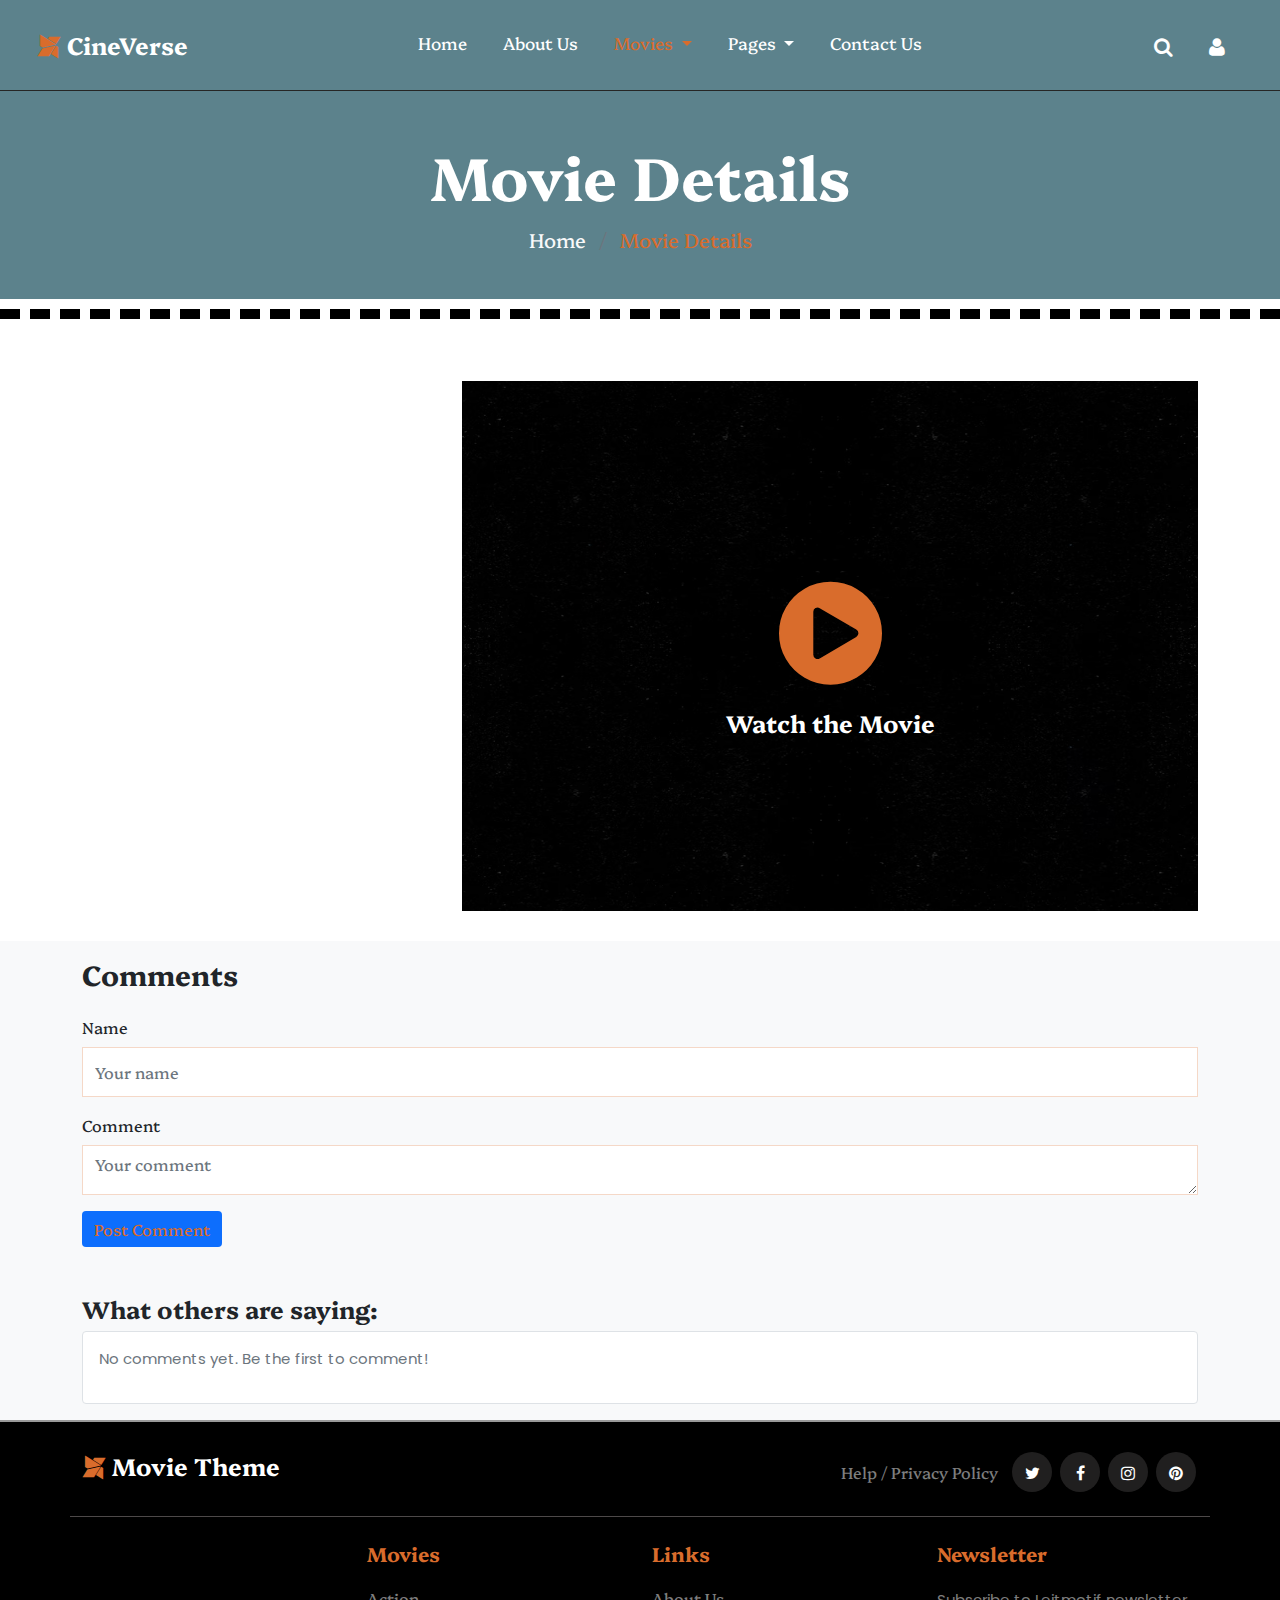
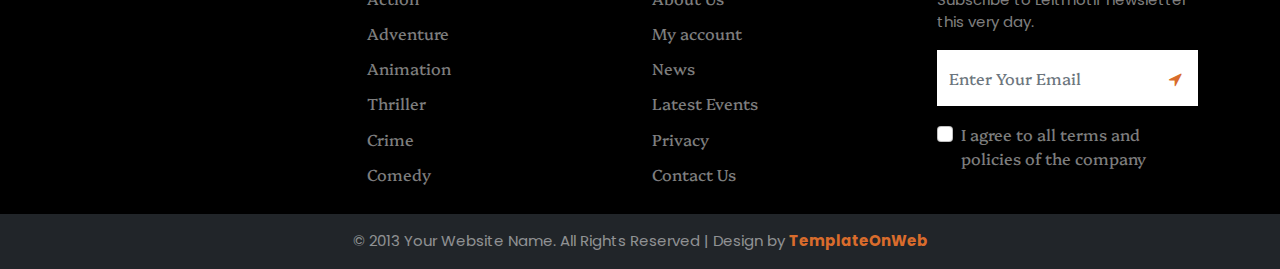
<file: Movie Downloard Site FrontEnd/detail.html>
<!DOCTYPE html>
<html lang="en">
<head>
	<meta charset="utf-8">
	<meta http-equiv="X-UA-Compatible" content="IE=edge">
	<meta name="viewport" content="width=device-width, initial-scale=1">
	<title>Movie Theme</title>
	<link href="css/bootstrap.min.css" rel="stylesheet" >
	<link href="css/font-awesome.min.css" rel="stylesheet" >
	<link href="css/global.css" rel="stylesheet">
	<link href="css/list.css" rel="stylesheet">
<link href="https://fonts.googleapis.com/css2?family=Platypi:ital,wght@0,300..800;1,300..800&display=swap" rel="stylesheet">
  <link href="https://fonts.googleapis.com/css2?family=Poppins&display=swap" rel="stylesheet">
   <script src="https://ajax.googleapis.com/ajax/libs/jquery/3.7.1/jquery.min.js"></script>
	<script src="js/bootstrap.bundle.min.js"></script>

</head>
<body>

<div class="main_o main">
 <div class="main_o1 bg_back">
   <section id="header">
<nav class="navbar navbar-expand-md navbar-light px_4" id="navbar_sticky">
  <div class="container-fluid">
    <a class="navbar-brand  p-0 fw-bold text-white" href="index.html"><i class="fa fa-modx col_oran"></i> CineVerse </a>
    <button class="navbar-toggler" type="button" data-bs-toggle="collapse" data-bs-target="#navbarSupportedContent" aria-controls="navbarSupportedContent" aria-expanded="false" aria-label="Toggle navigation">
      <span class="navbar-toggler-icon"></span>
    </button>
    <div class="collapse navbar-collapse" id="navbarSupportedContent">
	   <ul class="navbar-nav mb-0 ms-auto">

        <li class="nav-item">
          <a class="nav-link" aria-current="page" href="index.html">Home</a>
        </li>

		<li class="nav-item">
          <a class="nav-link" href="about.html">About Us</a>
        </li>

		<li class="nav-item dropdown">
          <a class="nav-link dropdown-toggle active" href="#" id="navbarDropdown1" role="button" data-bs-toggle="dropdown" aria-expanded="false">
            Movies
          </a>
          <ul class="dropdown-menu drop_1" aria-labelledby="navbarDropdown">
            <li><a class="dropdown-item" href="movies.html"><i class="fa fa-chevron-right font_12 me-1"></i> Movies</a></li>
            <li><a class="dropdown-item border-0" href="detail.html"><i class="fa fa-chevron-right font_12 me-1"></i> Movie Details</a></li>
          </ul>
        </li>

		<li class="nav-item dropdown">
          <a class="nav-link dropdown-toggle" href="#" id="navbarDropdown" role="button" data-bs-toggle="dropdown" aria-expanded="false">
            Pages
          </a>
          <ul class="dropdown-menu drop_1" aria-labelledby="navbarDropdown">
            <li><a class="dropdown-item" href="login.html"><i class="fa fa-chevron-right font_12 me-1"></i> Login</a></li>
            <li><a class="dropdown-item" href="register.html"><i class="fa fa-chevron-right font_12 me-1"></i> Register</a></li>
          </ul>
        </li>

		<li class="nav-item">
          <a class="nav-link" href="contact.html">Contact Us</a>
        </li>
      </ul>
      <ul class="navbar-nav mb-0 ms-auto">
	       <li class="nav-item">
          <a class="nav-link fs-5 drop_icon" data-bs-target="#exampleModal2" data-bs-toggle="modal" href="#"><i class="fa fa-search"></i></a>
        </li>
		    <li class="nav-item">
          <a class="nav-link fs-5 drop_icon" href="#"><i class="fa fa-user"></i></a>
        </li>
      </ul>
    </div>
  </div>
</nav>
</section>
   <section id="center" class="centre_o  pt-5 pb-5">
 <div class="container-xl">
  <div class="row centre_o1 text-center">
    <div class="col-md-12">
      <h1 class="text-white font_60">Movie Details</h1>
	  <h5 class="mb-0 mt-3 fw-normal col_oran"><a class="text-light" href="#">Home</a> <span class="mx-2 text-muted">/</span> Movie Details</h5>
   </div>
  </div>
 </div>
</section>
 </div>
</div>

<div class="border_dashed">

</div>

<section id="detail" class="p_3">
 <div class="container-xl">
    <div class="detail_1 row">
	  <div class="col-md-6">
	    <div class="detail_1l">
		  <h2 id="name"></h2>
		  <h6 class="mb-0 text-muted" id="category"></h6>
		</div>
	  </div>
	  <div class="col-md-6">
	    <div class="detail_1r text-end">
		</div>
	  </div>
	</div>
	<div class="detail_2 row mt-4">
	  <div class="col-md-4">
	    <div class="detail_2l">
	      <div class="grid clearfix">
				  <figure class="effect-jazz mb-0">
				  </figure>
			  </div>
		</div>
	  </div>
	  <div class="col-md-8">
	    <div class="detail_2r  position-relative">
	       <div class="detail_2ri">
		      <div class="grid clearfix">
				  <figure class="effect-jazz mb-0">
					<a href="#"><img src="img1/img_2.png" height="530" class="w-100" alt="abc"></a>
				  </figure>
			  </div>
		   </div>
		   <div class="detail_2ri1 position-absolute top-0 text-center bg_back w-100 h-100">
		     <span class="lh-1"><a class="col_oran"  href="javascript:void(0);" data-bs-toggle="modal" data-bs-target="#templateVideoModal"><i class="fa fa-play-circle align-middle"></i></a></span>
			 <h4 class="mb-0 mt-3"><a class="text-white" href="#">Watch the Movie</a></h4>
		   </div>
		</div>
	  </div>
	</div>
 </div>
</section>
<section id="comments" class="p-3 bg-light">
	<div class="container-xl">
		<h3 class="mb-4 text-dark">Comments</h3>

		<!-- Comment form -->
		<form id="commentForm" class="mb-4">
			<div class="mb-3">
				<label for="username" class="form-label">Name</label>
				<input type="text" class="form-control" id="username" placeholder="Your name" required>
			</div>
			<div class="mb-3">
				<label for="userComment" class="form-label">Comment</label>
				<textarea class="form-control" id="userComment" rows="3" placeholder="Your comment" required></textarea>
			</div>
			<button type="button" id="saveComment" class="btn btn-primary col_oran border-0">Post Comment</button>
		</form>

		<!-- Comment view section -->
		<h4 class="mt-5 text-dark">What others are saying:</h4>
		<div id="commentViewSection" class="border rounded p-3 bg-white">
			<p class="text-muted">No comments yet. Be the first to comment!</p>
		</div>


		<!-- Display comments -->
		<div id="commentList">
			<!-- Dynamic comments will appear here -->
		</div>
	</div>
</section>


<section id="footer" class="p_3 bg-black">
 <div class="container-xl">
    <div class="footer_1 row pb-4">
	  <div class="col-md-3">
	   <div class="footer_1l">
	     <h4 class="mb-0"><a class="fw-bold text-white" href="index.html"><i class="fa fa-modx col_oran"></i> Movie Theme </a></h4>
	   </div>
	  </div>
	  <div class="col-md-9">
	   <div class="footer_1r text-end">
	     <ul class="mb-0">
		   <li class="d-inline-block"><a class="text-white-50 a_tag" href="#">Help</a></li>
		     <li class="d-inline-block text-white-50">/</li>
		   <li class="d-inline-block me-2"><a class="text-white-50 a_tag" href="#"> Privacy Policy</a></li>
		   <li class="d-inline-block"><a class="social_icon" href="#"> <i class="fa fa-twitter"></i></a></li>
		    <li class="d-inline-block"><a class="social_icon" href="#"> <i class="fa fa-facebook"></i></a></li>
			 <li class="d-inline-block"><a class="social_icon" href="#"> <i class="fa fa-instagram"></i></a></li>
			  <li class="d-inline-block"><a class="social_icon" href="#"> <i class="fa fa-pinterest"></i></a></li>
		 </ul>
	   </div>
	  </div>
	</div>
	<div class="footer_2 row mt-4">
	  <div class="col-md-3">
	   <div class="footer_2i">
	   </div>
	  </div>

	  <div class="col-md-3">
	   <div class="footer_2i">
         <h5 class="col_oran mb-4">Movies</h5>
		 <div class="row footer_1ism">
		 <h6 class="fw-normal col-md-12 col-6"><a class="text-white-50 a_tag" href="#"> Action</a></h6>
	 <h6 class="fw-normal mt-2 col-md-12 col-6"><a class="text-white-50 a_tag" href="#"> Adventure</a></h6>
	 <h6 class="fw-normal mt-2 col-md-12 col-6"><a class="text-white-50 a_tag" href="#"> Animation</a></h6>
	  <h6 class="fw-normal mt-2 col-md-12 col-6"><a class="text-white-50 a_tag" href="#"> Thriller</a></h6>
	   <h6 class="fw-normal mt-2 col-md-12 col-6"><a class="text-white-50 a_tag" href="#"> Crime</a></h6>
	 <h6 class="fw-normal mt-2 col-md-12 col-6 mb-0"><a class="text-white-50 a_tag" href="#"> Comedy</a></h6>
	    </div>
	   </div>
	  </div>
	  <div class="col-md-3">
	   <div class="footer_2i">
         <h5 class="col_oran mb-4">Links</h5>
		 <div class="row footer_1ism">
		 <h6 class="fw-normal col-md-12 col-6"><a class="text-white-50 a_tag" href="#"> About Us</a></h6>
	 <h6 class="fw-normal mt-2 col-md-12 col-6"><a class="text-white-50 a_tag" href="#"> My account</a></h6>
	 <h6 class="fw-normal mt-2 col-md-12 col-6"><a class="text-white-50 a_tag" href="#"> News</a></h6>
	  <h6 class="fw-normal mt-2 col-md-12 col-6"><a class="text-white-50 a_tag" href="#"> Latest Events</a></h6>
	   <h6 class="fw-normal mt-2 col-md-12 col-6"><a class="text-white-50 a_tag" href="#"> Privacy</a></h6>
	 <h6 class="fw-normal mt-2 col-md-12 col-6 mb-0"><a class="text-white-50 a_tag" href="#"> Contact Us</a></h6>
	    </div>
	   </div>
	  </div>

	  <div class="col-md-3">
	   <div class="footer_2i">
         <h5 class="col_oran mb-4">Newsletter</h5>
		 <p class="text-white-50">Subscribe to Leitmotif newsletter this very day.</p>
		 <div class="input-group bg-white">
				<input type="text" class="form-control bg-transparent rounded-0 border-0" placeholder="Enter Your Email">
				<span class="input-group-btn">
					<button class="btn btn-primary bg-transparent rounded-0 border-0 col_oran p-3" type="button">
						<i class="fa fa-location-arrow"></i></button>
				</span>
		</div>
		<div class="form-check mt-3 text-white-50">
<input id="flexCheckDefault" class="form-check-input" type="checkbox" value="">
<label class="form-check-label" for="flexCheckDefault">
I agree to all terms and policies of the company
</label>
</div>
	   </div>
	  </div>
	</div>
 </div>
</section>

<section id="footer_b" class="pt-3 pb-3 bg-dark">
 <div class="container-xl">
  <div class="footer_b1 row text-center">
    <div class="col-md-12">
	  <p class="mb-0 text-white-50">© 2013 Your Website Name. All Rights Reserved | Design by <a class="col_oran fw-bold" href="http://www.templateonweb.com">TemplateOnWeb</a></p>
	</div>
  </div>
 </div>
</section>

<!-- Video Modal -->
		<div class="modal fade" id="templateVideoModal" tabindex="-1" aria-labelledby="videoModalLabel" aria-hidden="true">
		  <div class="modal-dialog modal-lg modal-dialog-centered">
			<div class="modal-content">
			  <div class="modal-header">
				<h2 class="modal-title" id="videoModalLabel">  Video</h2>
				<button type="button" class="btn-close" data-bs-dismiss="modal" aria-label="Close"></button>
			  </div>
			  <div class="modal-body">
					<!-- YouTube Embed -->
						<div class="ratio ratio-16x9">
							<iframe id="youtubeVideo" src="" title="YouTube video player" allow="accelerometer; autoplay; clipboard-write; encrypted-media; gyroscope" loading="lazy" allowfullscreen></iframe>
						</div>


			  </div>

			</div>
		  </div>
		</div>
		<!-- JavaScript to pause the video when modal is closed -->
		<script>

			let url;
			let loadMovie = function () {
				let movieId = localStorage.getItem("movieId");
				let token = localStorage.getItem("token")

				$.ajax({
					url: "http://localhost:8080/api/v1/movie/getMovie/" + movieId,
					type: "GET",
					headers: { "Authorization": "Bearer " + token },
					success: function(response) {
						console.log("Response:", response);
						$("#name").text(response.name);
						$("#category").text(response.category)
						url = response.filmLink;
					},
					error: function() {
						alert("Error fetching users. Please try again later.");
					}
				})
			}
			loadMovie();

		 var templateVideoModal = document.getElementById('templateVideoModal');
		  templateVideoModal.addEventListener('hide.bs.modal', function () {
			var iframe = document.getElementById('youtubeVideo');
			iframe.src = ''; 
		  });
		
		  templateVideoModal.addEventListener('show.bs.modal', function () {
			  var iframe = document.getElementById('youtubeVideo');
			  iframe.src=url;
		  });

		  $("#saveComment").click(function () {
			  let movieId = localStorage.getItem("movieId");
			  let token = localStorage.getItem("token");
			  let comment = $("#userComment").val();
			  let name = $("#username").val();

			  let formData = {
				  name : name,
				  content : comment,
				  filmId : movieId
			  }

			  $.ajax({
				  url: "http://localhost:8080/api/v1/comment/saveComment",
				  type: "POST",
				  headers: { "Authorization": "Bearer " + token },
				  contentType : "application/json",
				  data : JSON.stringify(formData),
				  success: function(response) {
					  loadComment();
				  },
				  error: function() {
					  alert("Error fetching users. Please try again later.");
				  }
			  })
		  });

		  let loadComment = function () {
			  let movieId = localStorage.getItem("movieId");
			  let token = localStorage.getItem("token");
			  let commentView = $("#commentViewSection");

			  $.ajax({
				  url: "http://localhost:8080/api/v1/comment/getComments",
				  type: "GET",
				  headers: { "Authorization": "Bearer " + token },
				  success: function(response) {
					  commentView.empty();
					  response.forEach(comment => {
						  if (comment.filmId === parseInt(movieId)) {
							  commentView.append(`
							  	<p class="text-muted"><strong>${comment.name} : </strong>${comment.content}</p>
							  `);
						  }
					  });
				  },
				  error: function() {
					  alert("Error fetching users. Please try again later.");
				  }
			  })
		  }
		  loadComment();
		</script>

<script src="js/common.js"></script>
</body>


</html>
</file>
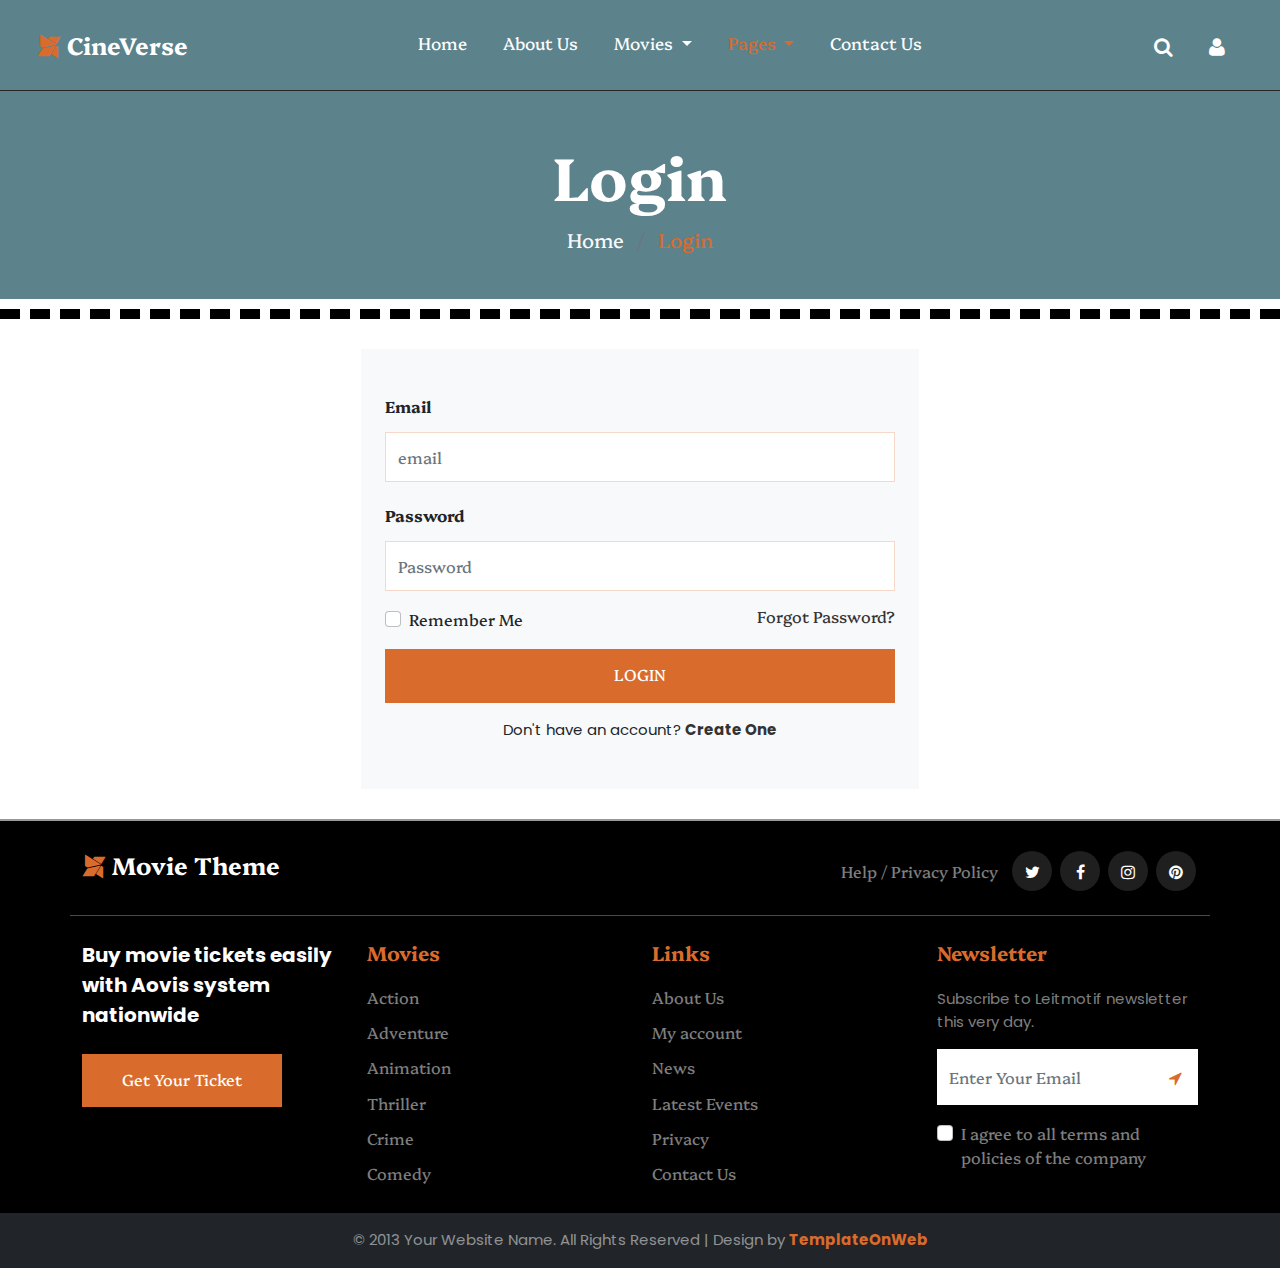
<file: Movie Downloard Site FrontEnd/login.html>
<!DOCTYPE html>
<html lang="en">
<head>
	<meta charset="utf-8">
	<meta http-equiv="X-UA-Compatible" content="IE=edge">
	<meta name="viewport" content="width=device-width, initial-scale=1">
	<title>Movie Theme</title>
	<link href="css/bootstrap.min.css" rel="stylesheet" >
	<link href="css/font-awesome.min.css" rel="stylesheet" >
	<link href="css/global.css" rel="stylesheet">
	<link href="css/blog.css" rel="stylesheet">
<link href="https://fonts.googleapis.com/css2?family=Platypi:ital,wght@0,300..800;1,300..800&display=swap" rel="stylesheet">
  <link href="https://fonts.googleapis.com/css2?family=Poppins&display=swap" rel="stylesheet">
   <script src="https://ajax.googleapis.com/ajax/libs/jquery/3.7.1/jquery.min.js"></script>
	<script src="js/bootstrap.bundle.min.js"></script>

</head>
<body>

<div class="main_o main">
 <div class="main_o1 bg_back">
   <section id="header">
<nav class="navbar navbar-expand-md navbar-light px_4" id="navbar_sticky">
  <div class="container-fluid">
    <a class="navbar-brand  p-0 fw-bold text-white" href="index.html"><i class="fa fa-modx col_oran"></i> CineVerse </a>
    <button class="navbar-toggler" type="button" data-bs-toggle="collapse" data-bs-target="#navbarSupportedContent" aria-controls="navbarSupportedContent" aria-expanded="false" aria-label="Toggle navigation">
      <span class="navbar-toggler-icon"></span>
    </button>
    <div class="collapse navbar-collapse" id="navbarSupportedContent">
	   <ul class="navbar-nav mb-0 ms-auto">
	    
        <li class="nav-item">
          <a class="nav-link" aria-current="page" href="index.html">Home</a>
        </li>
		 
		<li class="nav-item">
          <a class="nav-link" href="about.html">About Us</a>
        </li>
		
		<li class="nav-item dropdown">
          <a class="nav-link dropdown-toggle" href="#" id="navbarDropdown1" role="button" data-bs-toggle="dropdown" aria-expanded="false">
            Movies
          </a>
          <ul class="dropdown-menu drop_1" aria-labelledby="navbarDropdown">
            <li><a class="dropdown-item" href="movies.html"><i class="fa fa-chevron-right font_12 me-1"></i> Movies</a></li>
            <li><a class="dropdown-item border-0" href="detail.html"><i class="fa fa-chevron-right font_12 me-1"></i> Movie Details</a></li>
          </ul>
        </li>
		
		<li class="nav-item dropdown">
          <a class="nav-link dropdown-toggle active" href="#" id="navbarDropdown" role="button" data-bs-toggle="dropdown" aria-expanded="false">
            Pages
          </a>
          <ul class="dropdown-menu drop_1" aria-labelledby="navbarDropdown">
            <li><a class="dropdown-item" href="login.html"><i class="fa fa-chevron-right font_12 me-1"></i> Login</a></li>
            <li><a class="dropdown-item" href="register.html"><i class="fa fa-chevron-right font_12 me-1"></i> Register</a></li>
          </ul>
        </li>
			
		<li class="nav-item">
          <a class="nav-link" href="contact.html">Contact Us</a>
        </li>
      </ul>
      <ul class="navbar-nav mb-0 ms-auto">
	       <li class="nav-item">
          <a class="nav-link fs-5 drop_icon" data-bs-target="#exampleModal2" data-bs-toggle="modal" href="#"><i class="fa fa-search"></i></a>
        </li>
		    <li class="nav-item">
          <a class="nav-link fs-5 drop_icon" href="#"><i class="fa fa-user"></i></a>
        </li>
      </ul>
    </div>
  </div>
</nav>
</section>
   <section id="center" class="centre_o  pt-5 pb-5">
 <div class="container-xl">
  <div class="row centre_o1 text-center">
    <div class="col-md-12">
      <h1 class="text-white font_60">Login</h1>
	  <h5 class="mb-0 mt-3 fw-normal col_oran"><a class="text-light" href="#">Home</a> <span class="mx-2 text-muted">/</span> Login</h5>
   </div>
  </div>
 </div>
</section>
 </div>
</div>

<div class="border_dashed">

</div>

<section id="login" class="p_3">
 <div class="container-xl">
  <div class="row login_1">
    <div class="col-md-12">
      <div class="login_1m p-5 px-4 bg-light w-50 mx-auto">
		  <h6 class="mb-3 fw-bold">Email</h6>
		  <input class="form-control" placeholder="email" type="text" id="email">
		   <h6 class="mb-3 fw-bold mt-4">Password</h6>
		  <input class="form-control" placeholder="Password" type="Password" id="password">
		  <div class="login_1mi row mt-3">
		    <div class="col-md-6 col-6">
			  <div class="login_1mil">
			    <div class="form-check">
        <input type="checkbox" class="form-check-input" id="customCheck1">
        <label class="form-check-label" for="customCheck1">Remember Me</label>
    </div>
			  </div>
			</div>
			<div class="col-md-6 col-6">
			  <div class="login_1mir text-end">
			    <h6 class="mb-0"><a href="#">Forgot Password?</a></h6>
			  </div>
			</div>
		  </div>
		  <h6 class="mt-3 center_sm">
			  <a class="button_2 d-block text-center" href="#" onclick="Login()">LOGIN</a>
		  </h6>
		  <p class="mt-3 mb-0 text-center">Don't have an account? <a class="fw-bold a_tag" href="register.html">Create One</a></p>
		</div>
   </div>
  </div>
 </div>
</section>

<section id="footer" class="p_3 bg-black">
 <div class="container-xl">
    <div class="footer_1 row pb-4">
	  <div class="col-md-3">
	   <div class="footer_1l">
	     <h4 class="mb-0"><a class="fw-bold text-white" href="index.html"><i class="fa fa-modx col_oran"></i> Movie Theme </a></h4>
	   </div>
	  </div>
	  <div class="col-md-9">
	   <div class="footer_1r text-end">
	     <ul class="mb-0">
		   <li class="d-inline-block"><a class="text-white-50 a_tag" href="#">Help</a></li>
		     <li class="d-inline-block text-white-50">/</li>
		   <li class="d-inline-block me-2"><a class="text-white-50 a_tag" href="#"> Privacy Policy</a></li>
		   <li class="d-inline-block"><a class="social_icon" href="#"> <i class="fa fa-twitter"></i></a></li>
		    <li class="d-inline-block"><a class="social_icon" href="#"> <i class="fa fa-facebook"></i></a></li>
			 <li class="d-inline-block"><a class="social_icon" href="#"> <i class="fa fa-instagram"></i></a></li>
			  <li class="d-inline-block"><a class="social_icon" href="#"> <i class="fa fa-pinterest"></i></a></li>
		 </ul>
	   </div>
	  </div>
	</div>
	<div class="footer_2 row mt-4">
	  <div class="col-md-3">
	   <div class="footer_2i">
         <p class="text-white fw-bold fs-5">Buy movie tickets easily with Aovis system nationwide</p>
		 <h6 class="mb-0 mt-4"><a class="button" href="#">Get Your Ticket</a></h6>
	   </div>
	  </div>
	  <div class="col-md-3">
	   <div class="footer_2i">
         <h5 class="col_oran mb-4">Movies</h5>
		 <div class="row footer_1ism">
		 <h6 class="fw-normal col-md-12 col-6"><a class="text-white-50 a_tag" href="#"> Action</a></h6>
	 <h6 class="fw-normal mt-2 col-md-12 col-6"><a class="text-white-50 a_tag" href="#"> Adventure</a></h6>
	 <h6 class="fw-normal mt-2 col-md-12 col-6"><a class="text-white-50 a_tag" href="#"> Animation</a></h6>
	  <h6 class="fw-normal mt-2 col-md-12 col-6"><a class="text-white-50 a_tag" href="#"> Thriller</a></h6>
	   <h6 class="fw-normal mt-2 col-md-12 col-6"><a class="text-white-50 a_tag" href="#"> Crime</a></h6>
	 <h6 class="fw-normal mt-2 col-md-12 col-6 mb-0"><a class="text-white-50 a_tag" href="#"> Comedy</a></h6>
	    </div>
	   </div>
	  </div>
	  <div class="col-md-3">
	   <div class="footer_2i">
         <h5 class="col_oran mb-4">Links</h5>
		 <div class="row footer_1ism">
		 <h6 class="fw-normal col-md-12 col-6"><a class="text-white-50 a_tag" href="#"> About Us</a></h6>
	 <h6 class="fw-normal mt-2 col-md-12 col-6"><a class="text-white-50 a_tag" href="#"> My account</a></h6>
	 <h6 class="fw-normal mt-2 col-md-12 col-6"><a class="text-white-50 a_tag" href="#"> News</a></h6>
	  <h6 class="fw-normal mt-2 col-md-12 col-6"><a class="text-white-50 a_tag" href="#"> Latest Events</a></h6>
	   <h6 class="fw-normal mt-2 col-md-12 col-6"><a class="text-white-50 a_tag" href="#"> Privacy</a></h6>
	 <h6 class="fw-normal mt-2 col-md-12 col-6 mb-0"><a class="text-white-50 a_tag" href="#"> Contact Us</a></h6>
	    </div>
	   </div>
	  </div>
	  <div class="col-md-3">
	   <div class="footer_2i">
         <h5 class="col_oran mb-4">Newsletter</h5>
		 <p class="text-white-50">Subscribe to Leitmotif newsletter this very day.</p>
		 <div class="input-group bg-white">
				<input type="text" class="form-control bg-transparent rounded-0 border-0" placeholder="Enter Your Email">
				<span class="input-group-btn">
					<button class="btn btn-primary bg-transparent rounded-0 border-0 col_oran p-3" type="button">
						<i class="fa fa-location-arrow"></i></button>
				</span>
		</div>
		<div class="form-check mt-3 text-white-50">
<input id="flexCheckDefault" class="form-check-input" type="checkbox" value="">
<label class="form-check-label" for="flexCheckDefault">
I agree to all terms and policies of the company
</label>
</div>
	   </div>
	  </div>
	</div>
 </div>
</section>

<section id="footer_b" class="pt-3 pb-3 bg-dark">
 <div class="container-xl">
  <div class="footer_b1 row text-center">
    <div class="col-md-12">
	  <p class="mb-0 text-white-50">© 2013 Your Website Name. All Rights Reserved | Design by <a class="col_oran fw-bold" href="http://www.templateonweb.com">TemplateOnWeb</a></p>
	</div>
  </div>	
 </div>
</section>

<script src="js/common.js"></script>
<script>
	function Login() {
		let user = {
			email: $("#email").val(),
			password: $("#password").val()
		}
		$.ajax({
			url: "http://localhost:8080/api/v1/auth/authenticate",
			type: "POST",
			contentType: "application/json",
			data: JSON.stringify(user),
			success: function(response) {
				if (response.code === 201) {
					alert("Login successful!");
					console.log(response);
					localStorage.setItem("token", response.data.token);
					if (response.message.trim() === "USER") {
						window.location.href = "index.html";
					} else  {
						window.location.href = "new_movie.html";
					}
				} else {
					alert("Invalid credentials. Try again.");
				}
			},
			error: function() {
				alert("Error logging in. Please try again later.");
			}
		});
	}

</script>

</body>


</html>
</file>
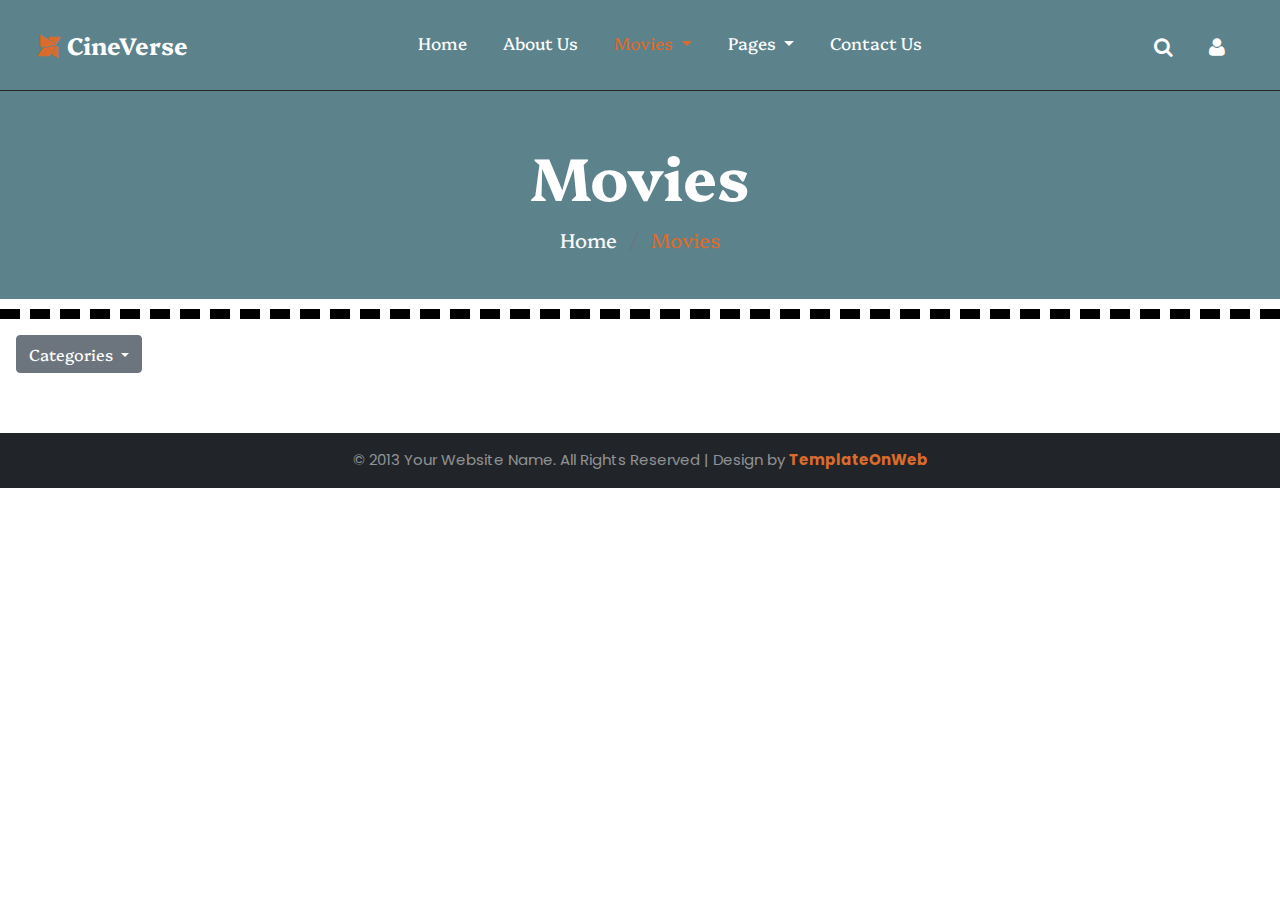
<file: Movie Downloard Site FrontEnd/movies.html>
<!DOCTYPE html>
<html lang="en">
<head>
	<meta charset="utf-8">
	<meta http-equiv="X-UA-Compatible" content="IE=edge">
	<meta name="viewport" content="width=device-width, initial-scale=1">
	<title>Movie Theme</title>
	<link href="css/bootstrap.min.css" rel="stylesheet" >
	<link href="css/font-awesome.min.css" rel="stylesheet" >
	<link href="css/global.css" rel="stylesheet">
	<link href="css/list.css" rel="stylesheet">
<link href="https://fonts.googleapis.com/css2?family=Platypi:ital,wght@0,300..800;1,300..800&display=swap" rel="stylesheet">
  <link href="https://fonts.googleapis.com/css2?family=Poppins&display=swap" rel="stylesheet">
   <script src="https://ajax.googleapis.com/ajax/libs/jquery/3.7.1/jquery.min.js"></script>
	<script src="js/bootstrap.bundle.min.js"></script>

</head>
<body>

<div class="main_o main">
 <div class="main_o1 bg_back">
   <section id="header">
<nav class="navbar navbar-expand-md navbar-light px_4" id="navbar_sticky">
  <div class="container-fluid">
    <a class="navbar-brand  p-0 fw-bold text-white" href="index.html"><i class="fa fa-modx col_oran"></i> CineVerse </a>
    <button class="navbar-toggler" type="button" data-bs-toggle="collapse" data-bs-target="#navbarSupportedContent" aria-controls="navbarSupportedContent" aria-expanded="false" aria-label="Toggle navigation">
      <span class="navbar-toggler-icon"></span>
    </button>
    <div class="collapse navbar-collapse" id="navbarSupportedContent">
	   <ul class="navbar-nav mb-0 ms-auto">

        <li class="nav-item">
          <a class="nav-link" aria-current="page" href="index.html">Home</a>
        </li>

		<li class="nav-item">
          <a class="nav-link" href="about.html">About Us</a>
        </li>

		<li class="nav-item dropdown">
          <a class="nav-link dropdown-toggle active" href="#" id="navbarDropdown1" role="button" data-bs-toggle="dropdown" aria-expanded="false">
            Movies
          </a>
          <ul class="dropdown-menu drop_1" aria-labelledby="navbarDropdown">
            <li><a class="dropdown-item" href="movies.html"><i class="fa fa-chevron-right font_12 me-1"></i> Movies</a></li>
            <li><a class="dropdown-item border-0" href="detail.html"><i class="fa fa-chevron-right font_12 me-1"></i> Movie Details</a></li>
          </ul>
        </li>


		<li class="nav-item dropdown">
          <a class="nav-link dropdown-toggle" href="#" id="navbarDropdown" role="button" data-bs-toggle="dropdown" aria-expanded="false">
            Pages
          </a>
          <ul class="dropdown-menu drop_1" aria-labelledby="navbarDropdown">
            <li><a class="dropdown-item" href="login.html"><i class="fa fa-chevron-right font_12 me-1"></i> Login</a></li>
            <li><a class="dropdown-item" href="register.html"><i class="fa fa-chevron-right font_12 me-1"></i> Register</a></li>
          </ul>
        </li>

		<li class="nav-item">
          <a class="nav-link" href="contact.html">Contact Us</a>
        </li>
      </ul>
      <ul class="navbar-nav mb-0 ms-auto">
	       <li class="nav-item">
          <a class="nav-link fs-5 drop_icon" data-bs-target="#exampleModal2" data-bs-toggle="modal" href="#"><i class="fa fa-search"></i></a>
        </li>
		    <li class="nav-item">
          <a class="nav-link fs-5 drop_icon" href="#"><i class="fa fa-user"></i></a>
        </li>
      </ul>
    </div>
  </div>
</nav>
</section>
   <section id="center" class="centre_o  pt-5 pb-5">
 <div class="container-xl">
  <div class="row centre_o1 text-center">
    <div class="col-md-12">
      <h1 class="text-white font_60">Movies</h1>
	  <h5 class="mb-0 mt-3 fw-normal col_oran"><a class="text-light" href="#">Home</a> <span class="mx-2 text-muted">/</span> Movies</h5>
   </div>
  </div>
 </div>
</section>
 </div>
</div>

<div class="border_dashed">
	<div class="dropdown mt-3 ms-3">
		<button class="btn btn-secondary dropdown-toggle" type="button" data-bs-toggle="dropdown" aria-expanded="false">
			Categories
		</button>
		<ul class="dropdown-menu" id="categoryDropdown">
		</ul>
	</div>
</div>

<section id="trend" class="p_3">
 <div class="container-xl">
   <div class="row trend_2" id="carts">

   </div>
 </div>
</section>

<section id="footer_b" class="pt-3 pb-3 bg-dark">
 <div class="container-xl">
  <div class="footer_b1 row text-center">
    <div class="col-md-12">
	  <p class="mb-0 text-white-50">© 2013 Your Website Name. All Rights Reserved | Design by <a class="col_oran fw-bold" href="http://www.templateonweb.com">TemplateOnWeb</a></p>
	</div>
  </div>
 </div>
</section>

<script src="js/common.js"></script>

<script>

	let movies = [];

	let loadMovies = function () {
		let token = localStorage.getItem("token");
		$.ajax({
			url: "http://localhost:8080/api/v1/movie/getAll",
			type: "Get",
			contentType: "application/json",
			headers : { "Authorization": "Bearer " + token },

			success : function (response) {
				movies = response;
				response.forEach(film => {
					$("#carts").append(`
						<div class="col-md-3 col-sm-6">
							<div class="trend_2i position-relative">
						       <div class="trend_2i1">
						       		<img src="${film.movieImage}" class="w-100 h-200" alt="abc">
								</div>
						  	 <div class="trend_2i2 bg_back position-absolute w-100 h-100 top-0 px-4">
						    	<h6 class="font_14 text-light">${film.category} </h6>
								<h5><a class="text-white a_tag" href="detail.html">${film.name}</a></h5>
								<h6 class="mb-0 mt-3"><a class="button_1 p-2 px-3 font_14" onclick="loadPage('${film.id}')">Watch Now</a></h6>
						   	</div>
						   </div>
						 </div>
					`)

				})

			},
			error : function () {

			}
		})
	}

	loadMovies();

	function loadPage(filmId) {
		console.log(filmId)

		let token = localStorage.getItem("token");

		$.ajax({
			url: "http://localhost:8080/api/v1/user/getoneuser?token=" + token,
			type: "POST",
			contentType: "application/json",
			headers: { "Authorization": "Bearer " + token },
			success: function(response) {
				console.log("Response:", response);
				if (response === "Subscribe"){
					localStorage.setItem("movieId" , filmId)
					window.location.href = "detail.html"
				} else {
					window.location.href = "subscription.html"
				}
			},
			error: function() {
				alert("Error fetching users. Please try again later.");
			}
		});
	}

	let loadCategory = function () {
		let token = localStorage.getItem("token");
		$.ajax({
			url: "http://localhost:8080/api/v1/category/getCategories",
			type: "Get",
			contentType: "application/json",
			headers : { "Authorization": "Bearer " + token },

			success : function (response) {
				response.forEach(category => {
					$("#categoryDropdown").append(`
					<li><a class="dropdown-item" href="#" onclick="showMovies('${category}')">${category}</a></li>
					`)

				})

			},
			error : function () {

			}
		})
	}
	loadCategory();

	function showMovies(category) {
		movies.forEach(film => {
			if (film.category === category) {
				$("#carts").html("");
				$("#carts").append(`
						<div class="col-md-3 col-sm-6">
							<div class="trend_2i position-relative">
						       <div class="trend_2i1">
						       		<img src="${film.movieImage}" class="w-100 h-200" alt="abc">
								</div>
						  	 <div class="trend_2i2 bg_back position-absolute w-100 h-100 top-0 px-4">
						    	<h6 class="font_14 text-light">${film.category} </h6>
								<h5><a class="text-white a_tag" href="detail.html">${film.name}</a></h5>
								<h6 class="mb-0 mt-3"><a class="button_1 p-2 px-3 font_14" onclick="loadPage('${film.id}')">Watch Now</a></h6>
						   	</div>
						   </div>
						 </div>
					`)
			}
		})
	}
</script>

</body>


</html>
</file>
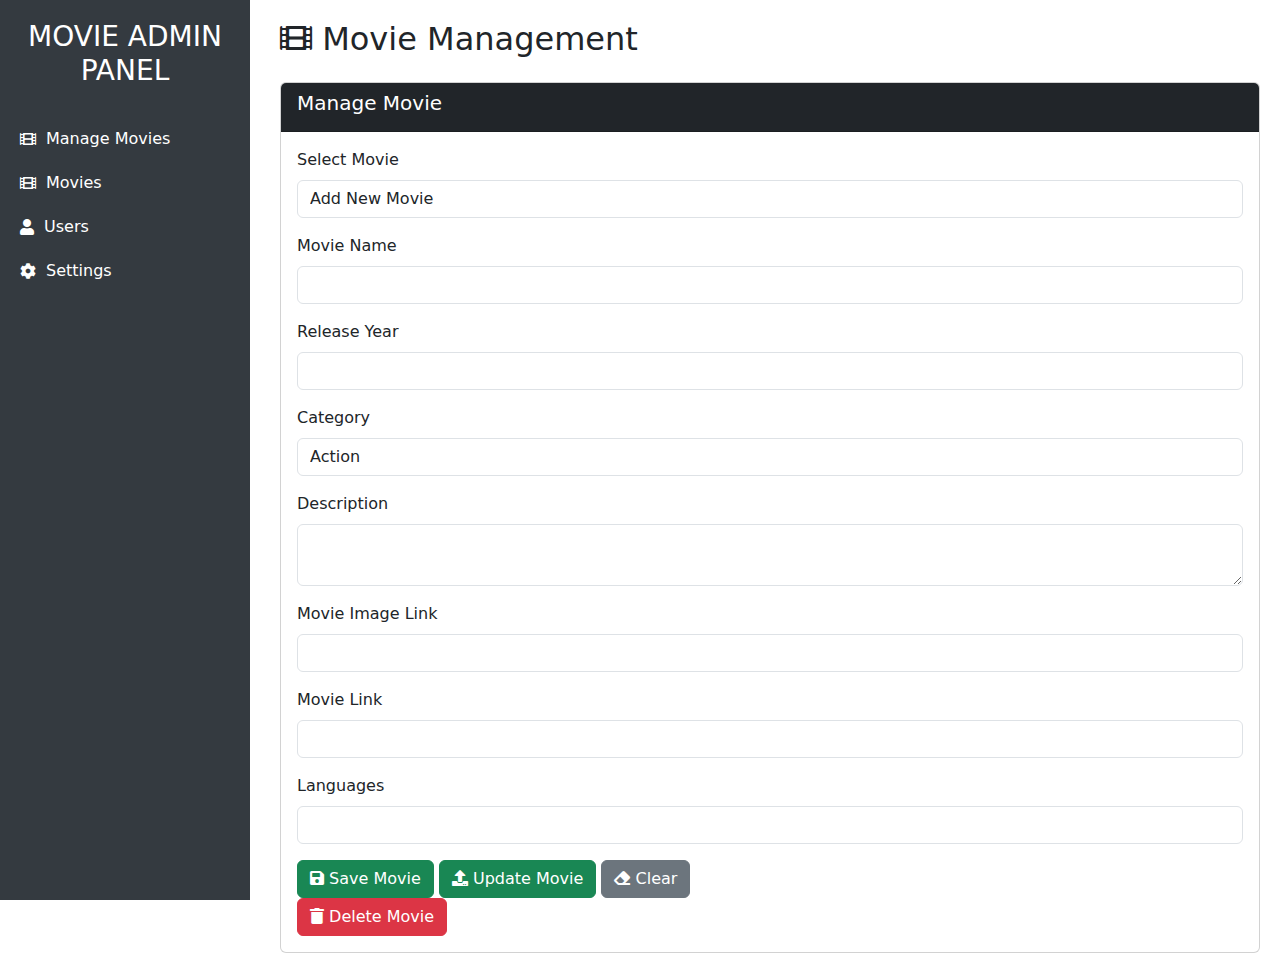
<file: Movie Downloard Site FrontEnd/new_movie.html>
<!DOCTYPE html>
<html lang="en" xmlns:th="http://www.w3.org/1999/xhtml">
<head>
    <meta charset="UTF-8">
    <title>Manage Movie</title>

    <!-- Bootstrap CSS -->
    <link href="https://cdn.jsdelivr.net/npm/bootstrap@5.3.0/dist/css/bootstrap.min.css" rel="stylesheet">
    <link rel="stylesheet" href="https://cdnjs.cloudflare.com/ajax/libs/font-awesome/5.15.4/css/all.min.css">

    <style>
        .sidebar {
            width: 250px;
            height: 100vh;
            position: fixed;
            background: #343a40;
            padding-top: 20px;
        }
        .sidebar h3 {
            color: #ffffff;
            text-align: center;
            margin-bottom: 30px;
        }
        .sidebar ul {
            list-style-type: none;
            padding: 0;
        }
        .sidebar ul li {
            padding: 10px 20px;
        }
        .sidebar ul li a {
            color: #ffffff;
            text-decoration: none;
            display: flex;
            align-items: center;
        }
        .sidebar ul li a:hover {
            background: #495057;
            border-radius: 5px;
        }
        .sidebar ul li a i {
            margin-right: 10px;
        }
        .content {
            margin-left: 260px;
            padding: 20px;
        }
    </style>
</head>
<body>

<nav class="sidebar">
    <div class="sidebar-header">
        <h3>MOVIE ADMIN PANEL</h3>
    </div>
    <div class="sidebar-menu">
        <ul>
            <li><a href="manage_movie.html"><i class="fas fa-film"></i> Manage Movies</a></li>
            <li><a href="movies.html"><i class="fas fa-film"></i> Movies</a></li>
            <li><a href="users.html"><i class="fas fa-user"></i> Users</a></li>
            <li><a href="setting.html"><i class="fas fa-cog"></i> Settings</a></li>
        </ul>
    </div>
</nav>

<div class="content">
    <h2 class="mb-4"><i class="fas fa-film"></i> Movie Management</h2>

    <div class="card">
        <div class="card-header bg-dark text-white">
            <h5>Manage Movie</h5>
        </div>
        <div class="card-body">
            <form>
                <div class="mb-3">
                    <label class="form-label">Select Movie</label>
                    <select class="form-control" id="namesSelect">
                        <option value="">Add New Movie</option>
                    </select>
                </div>

                <div class="mb-3">
                    <label class="form-label">Movie Name</label>
                    <input type="text" id="movieName" class="form-control" required>
                </div>

                <div class="mb-3">
                    <label class="form-label">Release Year</label>
                    <input type="text" id="movieYear" class="form-control" required>
                </div>

                <div class="mb-3">
                    <label class="form-label">Category</label>
                    <select id="movieCategory" class="form-control" required>
                        <option value="Action">Action</option>
                        <option value="Adventure">Adventure</option>
                        <option value="Animation">Animation</option>
                        <option value="Biography">Biography</option>
                        <option value="Comedy">Comedy</option>
                        <option value="Crime">Crime</option>
                        <option value="Drama">Drama</option>
                        <option value="Documentary">Documentary</option>
                        <option value="Fantasy">Fantasy</option>
                        <option value="Historical">Historical</option>
                        <option value="Horror">Horror</option>
                        <option value="Mystery">Mystery</option>
                        <option value="Musical">Musical</option>
                        <option value="Romance">Romance</option>
                        <option value="Sci-Fi">Sci-Fi</option>
                        <option value="Sports">Sports</option>
                        <option value="Thriller">Thriller</option>
                        <option value="War">War</option>
                        <option value="Western">Western</option>
                    </select>
                </div>

                <div class="mb-3">
                    <label class="form-label">Description</label>
                    <textarea id="movieDescription" class="form-control" required></textarea>
                </div>

                <div class="mb-3">
                    <label class="form-label">Movie Image Link</label>
                    <input type="url" id="movieImage" name="image" class="form-control" required>
                </div>

                <div class="mb-3">
                    <label class="form-label">Movie Link</label>
                    <input type="url" id="movieLink" name="image" class="form-control" required>
                </div>

                <div class="mb-3">
                    <label class="form-label">Languages</label>
                    <input type="text" id="movieLanguages" class="form-control" required>
                </div>

                <button type="button" id="savemovie" class="btn btn-success"> <i class="fas fa-save"></i> Save Movie</button>
                <button type="button" id="updateMovie" class="btn btn-success"><i class="fas fa-upload"></i> Update Movie</button>
                <button type="button" class="btn btn-secondary"><i class="fas fa-eraser"></i> Clear</button>
            </form>

            <form>
                <button type="button" id="deleteMovie" class="btn btn-danger"><i class="fas fa-trash"></i> Delete Movie</button>
            </form>
        </div>
    </div>
</div>

<script src="https://ajax.googleapis.com/ajax/libs/jquery/3.7.1/jquery.min.js"></script>
<script>
    let token = localStorage.getItem("token")
    
        $("#savemovie").click( function () {
            let formData = {
                name : $("#movieName").val(),
                year : $("#movieYear").val(),
                description : $("#movieDescription").val(),
                filmLink : $("#movieLink").val(),
                movieImage : $("#movieImage").val(),
                languages : $("#movieLanguages").val(),
                category : $("#movieCategory").val()
            }
            
            console.log(formData);

            $.ajax({
                url: "http://localhost:8080/api/v1/movie/saveMovie",
                type: "POST",
                headers: {
                      "Authorization": "Bearer " + token
                },
                contentType: "application/json",
                data: JSON.stringify(formData),
                success: function (response) {
                    alert("Movie saved successfully!");
                },
                error: function () {
                    // alert("Error saving movie.");
                }
            });
        });

        // Delete Movie
        $("#deleteMovie").on("click", function () {

            console.log(movieId)

            if (movieId !== 0) {
                let formData = {
                    id : movieId,
                    name : $("#movieName").val(),
                    year : $("#movieYear").val(),
                    description : $("#movieDescription").val(),
                    filmLink : $("#movieLink").val(),
                    movieImage : $("#movieImage").val(),
                    languages : $("#movieLanguages").val(),
                    category : $("#movieCategory").val()
                }

                $.ajax({
                    url: `http://localhost:8080/api/v1/movie/deleteMovie`,
                    type: "POST",
                    headers: {
                        "Authorization": "Bearer " + token
                    },
                    contentType: "application/json",
                    data : JSON.stringify(formData),
                    success: function (response) {
                        alert("Movie deleted successfully!");
                    },
                    error: function () {
                        alert("Error deleting movie.");
                    }
                });
            }

        });

        let movies = [];
        let selector = $("#namesSelect");

        let loadMoviesNames = function () {
            $.ajax({
                url: "http://localhost:8080/api/v1/movie/getAll",
                type: "Get",
                headers: {
                    "Authorization": "Bearer " + token
                },
                success: function (response) {
                    response.forEach(film => {
                        let option = $(`<option value="${film.name}">${film.name}</option>`);
                        option.data('film', film); // store full object as data attribute
                        selector.append(option);
                    });
                },
                error: function () {
                    alert("Error saving movie.");
                }
            });
        }
        loadMoviesNames();

    selector.on('change', function () {
        let selectedOption = $(this).find(":selected");
        let film = selectedOption.data('film');
        setMovieDetails(film);
    });

    let movieId;

        function setMovieDetails(film) {
            console.log(film);
            movieId = film.id;
            $("#movieName").val(film.name);
            $("#movieYear").val(film.year);
            $("#movieCategory").val(film.category);
            $("#movieDescription").val(film.description);
            $("#movieImage").val(film.movieImage);
            $("#movieLink").val(film.filmLink);
            $("#movieLanguages").val(film.languages);
        }

    $("#updateMovie").click(function () {
        console.log("okay")
        let formData = {
            id : movieId,
            name : $("#movieName").val(),
            year : $("#movieYear").val(),
            description : $("#movieDescription").val(),
            filmLink : $("#movieLink").val(),
            movieImage : $("#movieImage").val(),
            languages : $("#movieLanguages").val(),
            category : $("#movieCategory").val()
        }

        console.log(formData);

        $.ajax({
            url: "http://localhost:8080/api/v1/movie/updateMovie",
            type: "PUT",
            headers: {
                "Authorization": "Bearer " + token
            },
            contentType: "application/json",
            data: JSON.stringify(formData),
            success: function (response) {
                alert("Movie saved successfully!");
                movieId = 0;
            },
            error: function () {
                alert("Error saving movie.");
            }
        });
    })
</script>

</body>
</html>
</file>
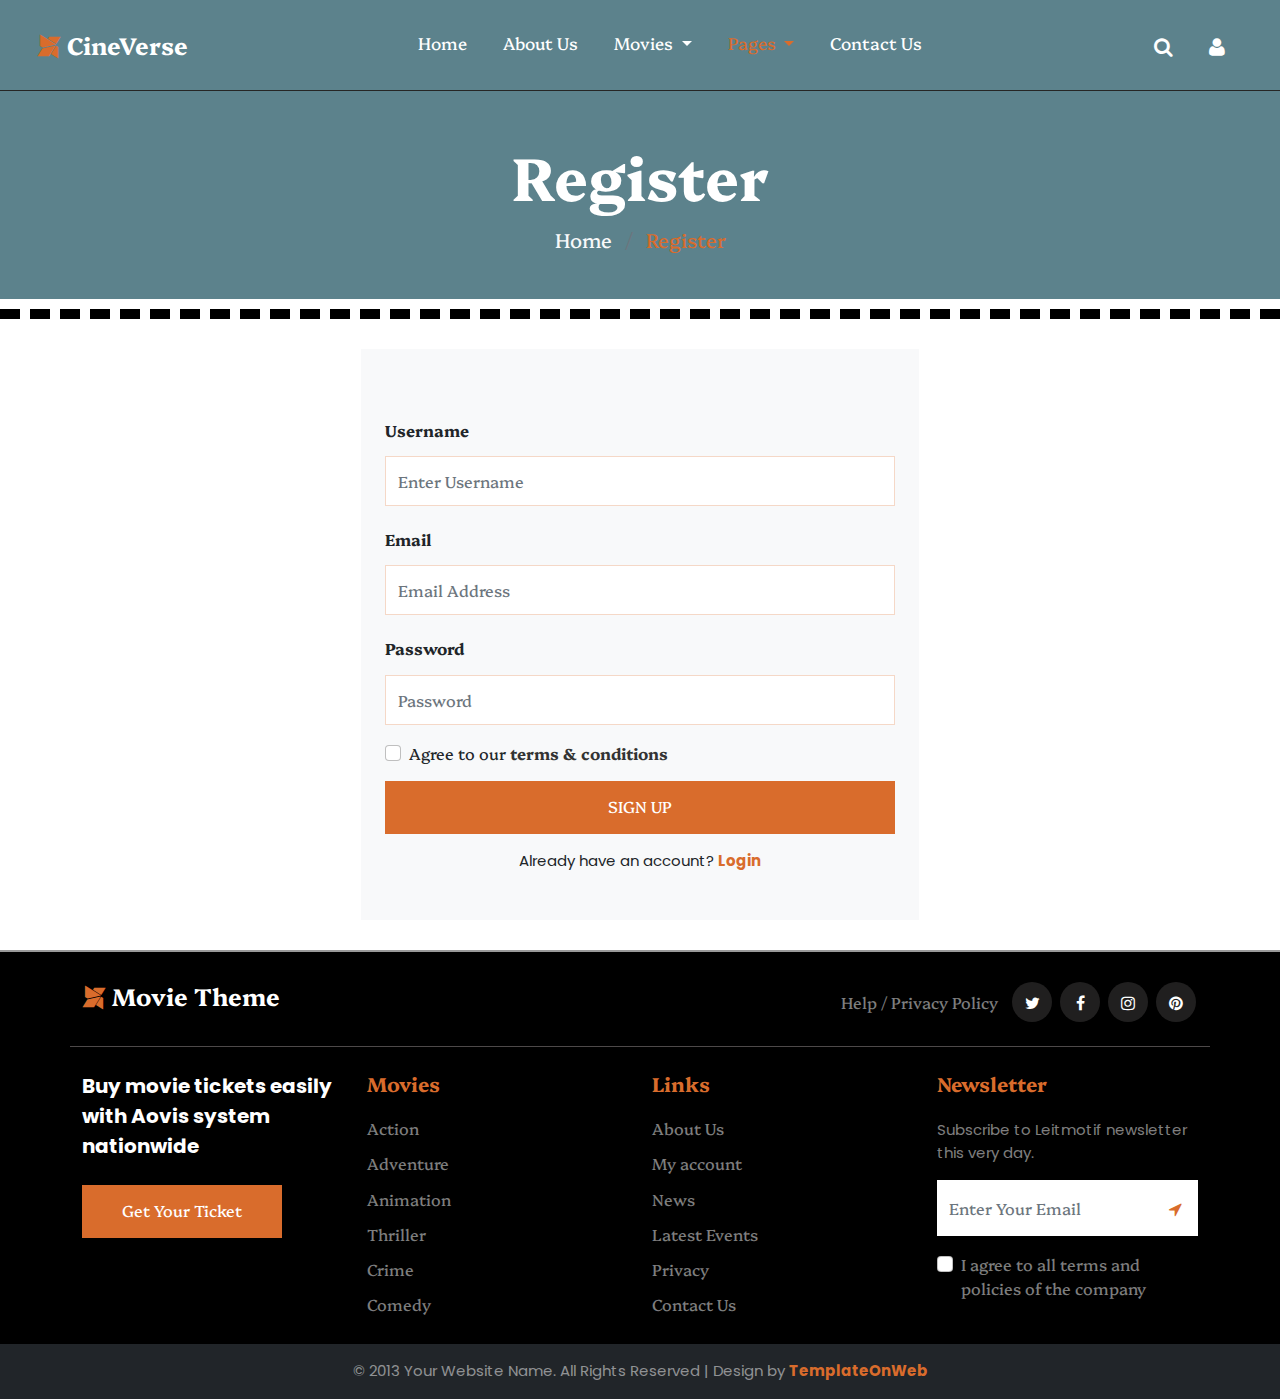
<file: Movie Downloard Site FrontEnd/register.html>
<!DOCTYPE html>
<html lang="en">
<head>
	<meta charset="utf-8">
	<meta http-equiv="X-UA-Compatible" content="IE=edge">
	<meta name="viewport" content="width=device-width, initial-scale=1">
	<title>Movie Theme</title>
	<link href="css/bootstrap.min.css" rel="stylesheet" >
	<link href="css/font-awesome.min.css" rel="stylesheet" >
	<link href="css/global.css" rel="stylesheet">
	<link href="css/blog.css" rel="stylesheet">
<link href="https://fonts.googleapis.com/css2?family=Platypi:ital,wght@0,300..800;1,300..800&display=swap" rel="stylesheet">
  <link href="https://fonts.googleapis.com/css2?family=Poppins&display=swap" rel="stylesheet">
   <script src="https://ajax.googleapis.com/ajax/libs/jquery/3.7.1/jquery.min.js"></script>
	<script src="js/bootstrap.bundle.min.js"></script>

</head>
<body>

<div class="main_o main">
 <div class="main_o1 bg_back">
   <section id="header">
<nav class="navbar navbar-expand-md navbar-light px_4" id="navbar_sticky">
  <div class="container-fluid">
    <a class="navbar-brand  p-0 fw-bold text-white" href="index.html"><i class="fa fa-modx col_oran"></i> CineVerse </a>
    <button class="navbar-toggler" type="button" data-bs-toggle="collapse" data-bs-target="#navbarSupportedContent" aria-controls="navbarSupportedContent" aria-expanded="false" aria-label="Toggle navigation">
      <span class="navbar-toggler-icon"></span>
    </button>
    <div class="collapse navbar-collapse" id="navbarSupportedContent">
	   <ul class="navbar-nav mb-0 ms-auto">

        <li class="nav-item">
          <a class="nav-link" aria-current="page" href="index.html">Home</a>
        </li>

		<li class="nav-item">
          <a class="nav-link" href="about.html">About Us</a>
        </li>

		<li class="nav-item dropdown">
          <a class="nav-link dropdown-toggle" href="#" id="navbarDropdown1" role="button" data-bs-toggle="dropdown" aria-expanded="false">
            Movies
          </a>
          <ul class="dropdown-menu drop_1" aria-labelledby="navbarDropdown">
            <li><a class="dropdown-item" href="movies.html"><i class="fa fa-chevron-right font_12 me-1"></i> Movies</a></li>
            <li><a class="dropdown-item border-0" href="detail.html"><i class="fa fa-chevron-right font_12 me-1"></i> Movie Details</a></li>
          </ul>
        </li>

		<li class="nav-item dropdown">
          <a class="nav-link dropdown-toggle active" href="#" id="navbarDropdown" role="button" data-bs-toggle="dropdown" aria-expanded="false">
            Pages
          </a>
          <ul class="dropdown-menu drop_1" aria-labelledby="navbarDropdown">
            <li><a class="dropdown-item" href="login.html"><i class="fa fa-chevron-right font_12 me-1"></i> Login</a></li>
            <li><a class="dropdown-item" href="register.html"><i class="fa fa-chevron-right font_12 me-1"></i> Register</a></li>
          </ul>
        </li>

		<li class="nav-item">
          <a class="nav-link" href="contact.html">Contact Us</a>
        </li>
      </ul>
      <ul class="navbar-nav mb-0 ms-auto">
	       <li class="nav-item">
          <a class="nav-link fs-5 drop_icon" data-bs-target="#exampleModal2" data-bs-toggle="modal" href="#"><i class="fa fa-search"></i></a>
        </li>
		    <li class="nav-item">
          <a class="nav-link fs-5 drop_icon" href="#"><i class="fa fa-user"></i></a>
        </li>
      </ul>
    </div>
  </div>
</nav>
</section>
   <section id="center" class="centre_o  pt-5 pb-5">
 <div class="container-xl">
  <div class="row centre_o1 text-center">
    <div class="col-md-12">
      <h1 class="text-white font_60">Register</h1>
	  <h5 class="mb-0 mt-3 fw-normal col_oran"><a class="text-light" href="#">Home</a> <span class="mx-2 text-muted">/</span> Register</h5>
   </div>
  </div>
 </div>
</section>
 </div>
</div>

<div class="border_dashed">

</div>


<section id="login" class="p_3">
	<div class="container-xl">
		<div class="row login_1">
			<div class="col-md-12">
				<div class="login_1m p-5 px-4 w-50 mx-auto bg-light">
					<h6 class="mb-3 fw-bold mt-4">Username</h6>
					<input class="form-control" id="username" placeholder="Enter Username" type="text">
					<h6 class="mb-3 fw-bold mt-4">Email</h6>
					<input class="form-control" id="email" placeholder="Email Address" type="text">
					<h6 class="mb-3 fw-bold mt-4">Password</h6>
					<input id="password" class="form-control" placeholder="Password" type="Password">
					<div class="form-check mt-3">
						<input type="checkbox" class="form-check-input" id="customCheck1">
						<label class="form-check-label" for="customCheck1">Agree to our <a class="fw-bold" href="#">terms & conditions</a></label>
					</div>
					<h6 class="mt-3 center_sm"><a class="button d-block text-center" onclick="signup()" href="#">SIGN UP</a></h6>
					<p class="mt-3 mb-0 text-center">Already have an account?  <a class="fw-bold col_oran" href="login.html"> Login</a></p>
				</div>
			</div>
		</div>
	</div>
</section>
<section id="footer" class="p_3 bg-black">
 <div class="container-xl">
    <div class="footer_1 row pb-4">
	  <div class="col-md-3">
	   <div class="footer_1l">
	     <h4 class="mb-0"><a class="fw-bold text-white" href="index.html"><i class="fa fa-modx col_oran"></i> Movie Theme </a></h4>
	   </div>
	  </div>
	  <div class="col-md-9">
	   <div class="footer_1r text-end">
	     <ul class="mb-0">
		   <li class="d-inline-block"><a class="text-white-50 a_tag" href="#">Help</a></li>
		     <li class="d-inline-block text-white-50">/</li>
		   <li class="d-inline-block me-2"><a class="text-white-50 a_tag" href="#"> Privacy Policy</a></li>
		   <li class="d-inline-block"><a class="social_icon" href="#"> <i class="fa fa-twitter"></i></a></li>
		    <li class="d-inline-block"><a class="social_icon" href="#"> <i class="fa fa-facebook"></i></a></li>
			 <li class="d-inline-block"><a class="social_icon" href="#"> <i class="fa fa-instagram"></i></a></li>
			  <li class="d-inline-block"><a class="social_icon" href="#"> <i class="fa fa-pinterest"></i></a></li>
		 </ul>
	   </div>
	  </div>
	</div>
	<div class="footer_2 row mt-4">
	  <div class="col-md-3">
	   <div class="footer_2i">
         <p class="text-white fw-bold fs-5">Buy movie tickets easily with Aovis system nationwide</p>
		 <h6 class="mb-0 mt-4"><a class="button" href="#">Get Your Ticket</a></h6>
	   </div>
	  </div>
	  <div class="col-md-3">
	   <div class="footer_2i">
         <h5 class="col_oran mb-4">Movies</h5>
		 <div class="row footer_1ism">
		 <h6 class="fw-normal col-md-12 col-6"><a class="text-white-50 a_tag" href="#"> Action</a></h6>
	 <h6 class="fw-normal mt-2 col-md-12 col-6"><a class="text-white-50 a_tag" href="#"> Adventure</a></h6>
	 <h6 class="fw-normal mt-2 col-md-12 col-6"><a class="text-white-50 a_tag" href="#"> Animation</a></h6>
	  <h6 class="fw-normal mt-2 col-md-12 col-6"><a class="text-white-50 a_tag" href="#"> Thriller</a></h6>
	   <h6 class="fw-normal mt-2 col-md-12 col-6"><a class="text-white-50 a_tag" href="#"> Crime</a></h6>
	 <h6 class="fw-normal mt-2 col-md-12 col-6 mb-0"><a class="text-white-50 a_tag" href="#"> Comedy</a></h6>
	    </div>
	   </div>
	  </div>
	  <div class="col-md-3">
	   <div class="footer_2i">
         <h5 class="col_oran mb-4">Links</h5>
		 <div class="row footer_1ism">
		 <h6 class="fw-normal col-md-12 col-6"><a class="text-white-50 a_tag" href="#"> About Us</a></h6>
	 <h6 class="fw-normal mt-2 col-md-12 col-6"><a class="text-white-50 a_tag" href="#"> My account</a></h6>
	 <h6 class="fw-normal mt-2 col-md-12 col-6"><a class="text-white-50 a_tag" href="#"> News</a></h6>
	  <h6 class="fw-normal mt-2 col-md-12 col-6"><a class="text-white-50 a_tag" href="#"> Latest Events</a></h6>
	   <h6 class="fw-normal mt-2 col-md-12 col-6"><a class="text-white-50 a_tag" href="#"> Privacy</a></h6>
	 <h6 class="fw-normal mt-2 col-md-12 col-6 mb-0"><a class="text-white-50 a_tag" href="#"> Contact Us</a></h6>
	    </div>
	   </div>
	  </div>
	  <div class="col-md-3">
	   <div class="footer_2i">
         <h5 class="col_oran mb-4">Newsletter</h5>
		 <p class="text-white-50">Subscribe to Leitmotif newsletter this very day.</p>
		 <div class="input-group bg-white">
				<input type="text" class="form-control bg-transparent rounded-0 border-0" placeholder="Enter Your Email">
				<span class="input-group-btn">
					<button class="btn btn-primary bg-transparent rounded-0 border-0 col_oran p-3" type="button">
						<i class="fa fa-location-arrow"></i></button>
				</span>
		</div>
		<div class="form-check mt-3 text-white-50">
<input id="flexCheckDefault" class="form-check-input" type="checkbox" value="">
<label class="form-check-label" for="flexCheckDefault">
I agree to all terms and policies of the company
</label>
</div>
	   </div>
	  </div>
	</div>
 </div>
</section>

<section id="footer_b" class="pt-3 pb-3 bg-dark">
 <div class="container-xl">
  <div class="footer_b1 row text-center">
    <div class="col-md-12">
	  <p class="mb-0 text-white-50">© 2013 Your Website Name. All Rights Reserved | Design by <a class="col_oran fw-bold" href="http://www.templateonweb.com">TemplateOnWeb</a></p>
	</div>
  </div>
 </div>
</section>

<script src="js/common.js"></script>
<script>
	function signup() {
		let user = {
			name: $("#username").val(),
			email: $("#email").val(),
			password: $("#password").val(),
			role: "USER"
		};

		console.log("Sending User:", user); // Debugging

		$.ajax({
			url: "http://localhost:8080/api/v1/user/register",
			type: "POST",
			contentType: "application/json",
			data: JSON.stringify(user),
			success: function(response) {
				console.log("Response:", response);
				if (response.code === 201) {
					alert("Register successful!");
					localStorage.setItem("token", response.data.token);
					if (response.message === "USER") {
						window.location.href = "index.html";
					} else  {
						window.location.href = "Admin.html";
					}
				} else {
					alert("Invalid credentials. Try again.");
				}
			},
			error: function(xhr) {
				console.error("Error:", xhr.responseText);
				alert("Error registering. Please try again.");
			}
		});
	}

</script>

</body>


</html>
</file>
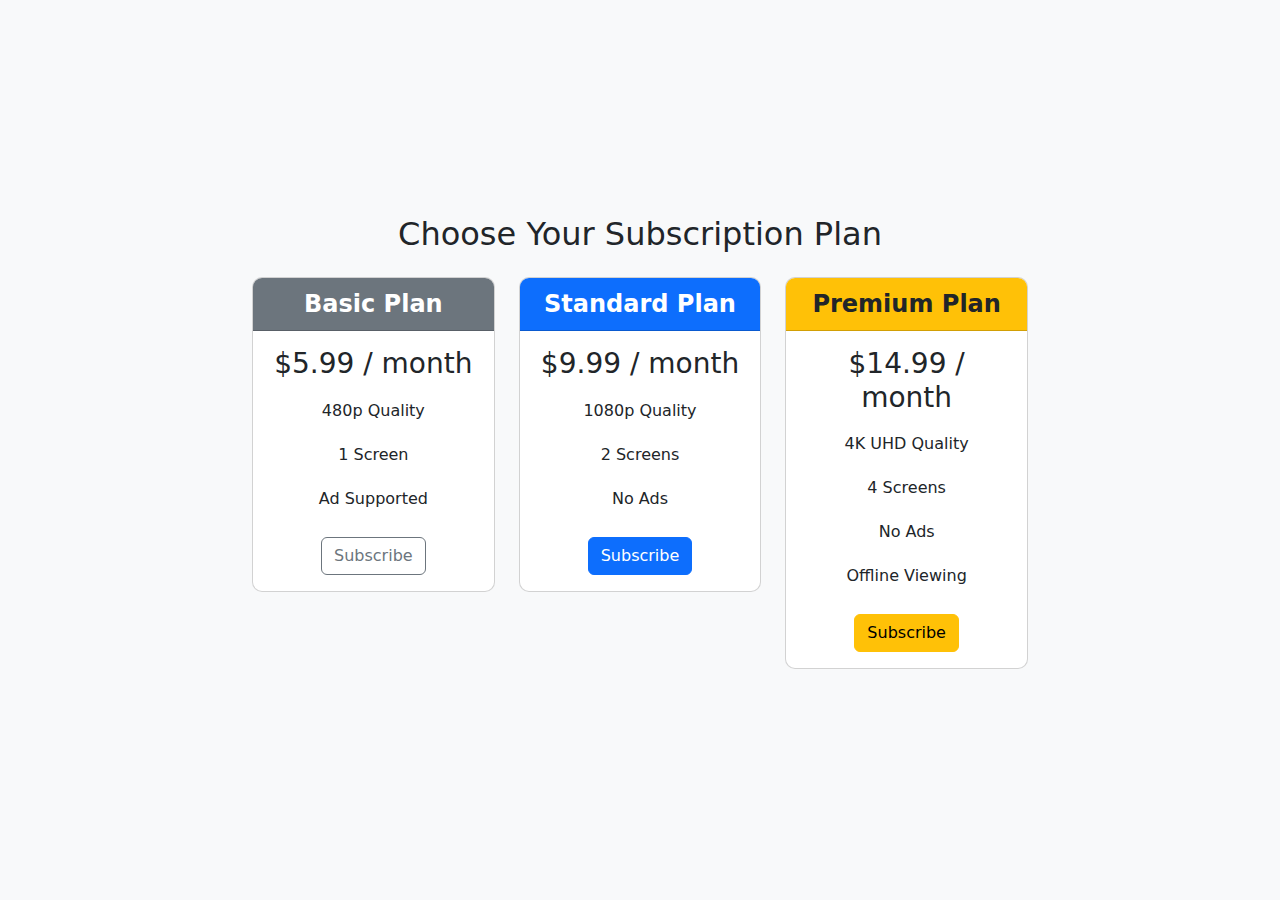
<file: Movie Downloard Site FrontEnd/subscription.html>
<!DOCTYPE html>
<html lang="en">
<head>
    <meta charset="UTF-8">
    <title>Subscription Plans</title>

    <!-- Bootstrap CSS -->
    <link href="https://cdn.jsdelivr.net/npm/bootstrap@5.3.0/dist/css/bootstrap.min.css" rel="stylesheet">
    <script src="https://js.stripe.com/v3/"></script>  <!-- Stripe SDK -->

    <style>
        body {
            background-color: #f8f9fa;
            display: flex;
            justify-content: center;
            align-items: center;
            min-height: 100vh;
        }
        .container {
            text-align: center;
            max-width: 800px;
        }
        .pricing-card {
            border-radius: 10px;
            overflow: hidden;
            transition: 0.3s;
        }
        .pricing-card:hover {
            transform: scale(1.05);
        }
        .pricing-card .card-header {
            font-size: 1.5rem;
            font-weight: bold;
        }
        .pricing-card .card-body ul {
            list-style: none;
            padding: 0;
        }
        .pricing-card .card-body ul li {
            padding: 10px 0;
            font-size: 16px;
        }
    </style>
</head>
<body>

<!-- Main Content -->
<div class="container">
    <h2 class="mb-4"><i class="fas fa-money-check-alt"></i> Choose Your Subscription Plan</h2>

    <div class="row justify-content-center">
        <!-- Basic Plan -->
        <div class="col-md-4 mb-3">
            <div class="card pricing-card text-center">
                <div class="card-header bg-secondary text-white">Basic Plan</div>
                <div class="card-body">
                    <h3 class="card-title">$5.99 / month</h3>
                    <ul>
                        <li><i class="fas fa-check"></i> 480p Quality</li>
                        <li><i class="fas fa-check"></i> 1 Screen</li>
                        <li><i class="fas fa-check"></i> Ad Supported</li>
                    </ul>
                    <button class="btn btn-outline-secondary" onclick="subscribe(599)">Subscribe</button>
                </div>
            </div>
        </div>

        <!-- Standard Plan -->
        <div class="col-md-4 mb-3">
            <div class="card pricing-card text-center">
                <div class="card-header bg-primary text-white">Standard Plan</div>
                <div class="card-body">
                    <h3 class="card-title">$9.99 / month</h3>
                    <ul>
                        <li><i class="fas fa-check"></i> 1080p Quality</li>
                        <li><i class="fas fa-check"></i> 2 Screens</li>
                        <li><i class="fas fa-check"></i> No Ads</li>
                    </ul>
                    <button class="btn btn-primary" onclick="subscribe(999)">Subscribe</button>
                </div>
            </div>
        </div>

        <!-- Premium Plan -->
        <div class="col-md-4 mb-3">
            <div class="card pricing-card text-center">
                <div class="card-header bg-warning text-dark">Premium Plan</div>
                <div class="card-body">
                    <h3 class="card-title">$14.99 / month</h3>
                    <ul>
                        <li><i class="fas fa-check"></i> 4K UHD Quality</li>
                        <li><i class="fas fa-check"></i> 4 Screens</li>
                        <li><i class="fas fa-check"></i> No Ads</li>
                        <li><i class="fas fa-check"></i> Offline Viewing</li>
                    </ul>
                    <button class="btn btn-warning" onclick="subscribe(1499)">Subscribe</button>
                </div>
            </div>
        </div>
    </div>
</div>

<!-- Stripe Checkout Script -->
<script>
    const stripe = Stripe("YOUR_PUBLISHABLE_KEY_HERE");  // Replace with your Stripe Publishable Key

    function subscribe(amount) {
        fetch("/create-checkout-session", {
            method: "POST",
            headers: {
                "Content-Type": "application/json",
            },
            body: JSON.stringify({ price: amount })
        })
            .then(response => response.json())
            .then(session => {
                return stripe.redirectToCheckout({ sessionId: session.id });
            })
            .catch(error => console.error("Error:", error));
    }
</script>

</body>
</html>
</file>
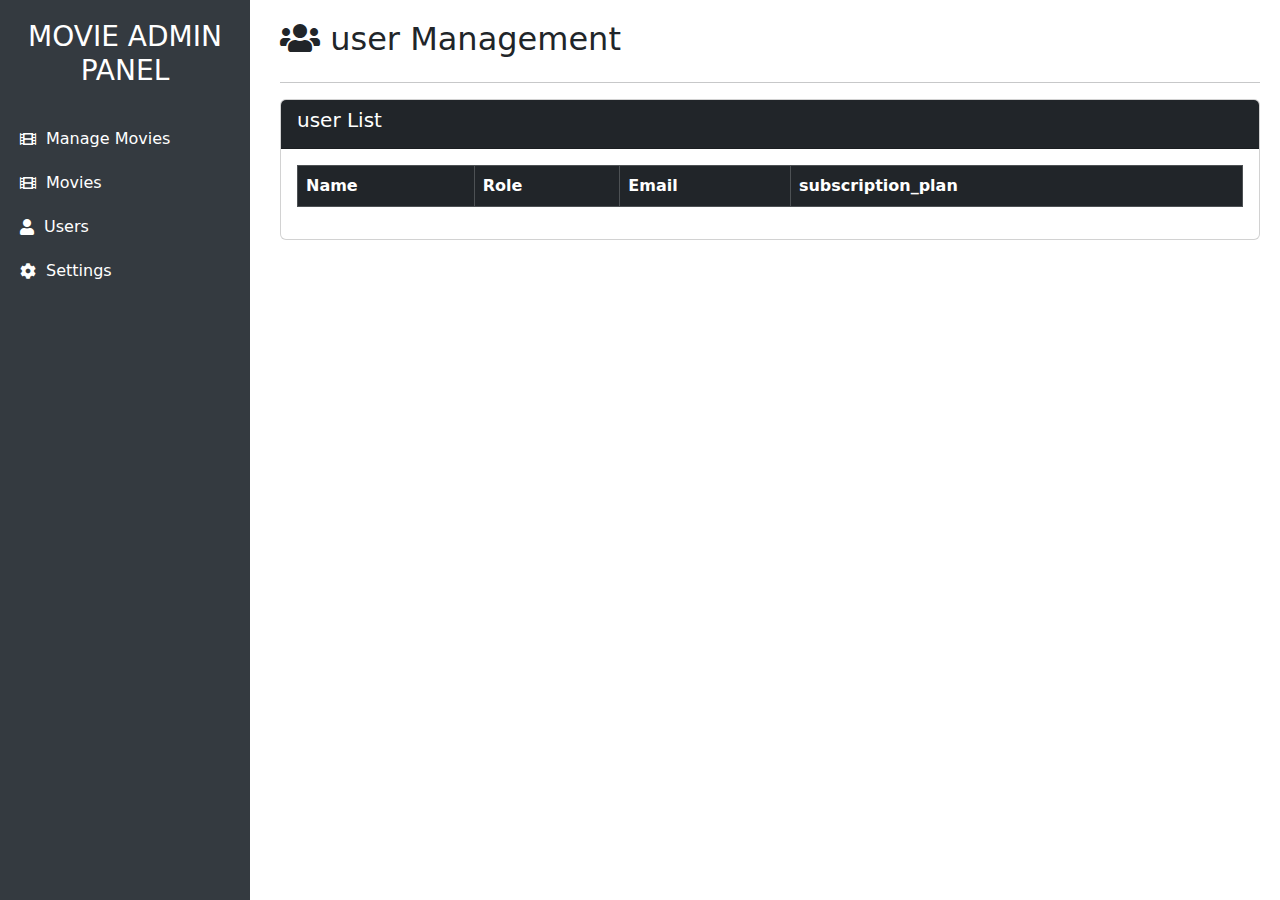
<file: Movie Downloard Site FrontEnd/users.html>
<!DOCTYPE html>
<html lang="en">
<head>
  <meta charset="UTF-8">
  <meta name="viewport" content="width=device-width, initial-scale=1.0">
  <title>user Management</title>

  <!-- Bootstrap CSS -->
  <link rel="stylesheet" href="https://cdn.jsdelivr.net/npm/bootstrap@5.3.0/dist/css/bootstrap.min.css">
  <link rel="stylesheet" href="https://cdnjs.cloudflare.com/ajax/libs/font-awesome/5.15.4/css/all.min.css">

  <script src="https://code.jquery.com/jquery-3.6.0.min.js"></script>

  <style>
    /* Sidebar */
    .sidebar {
      width: 250px;
      height: 100vh;
      position: fixed;
      background: #343a40;
      padding-top: 20px;
    }
    .sidebar h3 {
      color: #ffffff;
      text-align: center;
      margin-bottom: 30px;
    }
    .sidebar ul {
      list-style-type: none;
      padding: 0;
    }
    .sidebar ul li {
      padding: 10px 20px;
    }
    .sidebar ul li a {
      color: #ffffff;
      text-decoration: none;
      display: flex;
      align-items: center;
    }
    .sidebar ul li a:hover {
      background: #495057;
      border-radius: 5px;
    }
    .sidebar ul li a i {
      margin-right: 10px;
    }
    .content {
      margin-left: 260px;
      padding: 20px;
    }
  </style>
</head>
<body>

<!-- sidebar.html -->
<nav class="sidebar">
  <div class="sidebar-header">
    <h3>MOVIE ADMIN PANEL</h3>
  </div>
  <div class="sidebar-menu">
    <ul>
      <li><a href="new_movie.html"><i class="fas fa-film"></i> Manage Movies</a></li>
      <li><a href="movies.html"><i class="fas fa-film"></i> Movies</a></li>
      <li><a href="users.html"><i class="fas fa-user"></i> Users</a></li>
      <li><a href="setting.html"><i class="fas fa-cog"></i> Settings</a></li>
    </ul>
  </div>
</nav>

<!-- Main Content -->
<div class="content">
  <h2 class="mb-4"><i class="fas fa-users"></i> user Management</h2>

  <hr>

  <!-- user Table -->
  <div class="card">
    <div class="card-header bg-dark text-white">
      <h5>user List</h5>
    </div>
    <div class="card-body">
      <table class="table table-bordered">
        <thead class="table-dark">
        <tr>
          <th>Name</th>
          <th>Role</th>
          <th>Email</th>
          <th>subscription_plan</th>
        </tr>
        </thead>
        <tbody id="userTableBody"></tbody>
      </table>
    </div>
  </div>
</div>

<script src="https://ajax.googleapis.com/ajax/libs/jquery/3.7.1/jquery.min.js"></script>
<script>
  function clearForm() {
    $("#userForm")[0].reset();
    $("#userId").val("");
  }

  let token = localStorage.getItem("token");

  function loadUsers() {
    $.ajax({
      url: "http://localhost:8080/api/v1/user/getAll",
      type: "GET",
      contentType: "application/json",
      headers: { "Authorization": "Bearer " + token },
      success: function(response) {
          let tableBody = $("#userTableBody");
          tableBody.empty();
          response.forEach(user => {
            tableBody.append(`
                    <tr>
                        <td>${user.name}</td>
                        <td>${user.role}</td>
                        <td>${user.email}</td>
                        <td>${user.subscription_plan}</td>
                    </tr>
                `);
          });
      },
      error: function() {
        alert("Error fetching users. Please try again later.");
      }
    });

  }

  loadUsers();

  function saveuser() {
    let userData = {
      name: $("#name").val(),
      role: $("#role").val(),
      email: $("#email").val(),
    };

    $.ajax({
      url: "http://localhost:8080/api/v1/user/save",
      type: "POST",
      headers: { "Authorization": "Bearer " + token },
      contentType: "application/json",
      data: JSON.stringify(userData),
      success: function () {
        alert("user saved successfully!");
        $("#userForm")[0].reset();
      }
    });
  }

  function edituser(id, name, email, phone) {
    $("#userId").val(id);
    $("#name").val(name);
    $("#email").val(email);
    $("#phone").val(phone);
  }

  function updateuser() {
    let userData = {
      userId: $("#userId").val(),
      name: $("#name").val(),
      email: $("#email").val(),
      phone: $("#phone").val()
    };

    $.ajax({
      url: "http://localhost:8080/api/v1/user/update",
      type: "PUT",
      headers: { "Authorization": "Bearer " + token },
      contentType: "application/json",
      data: JSON.stringify(userData),
      success: function () {
        alert("user updated successfully!");
        $("#userForm")[0].reset();
      }
    });
  }

  function deleteuser(id) {
    if (confirm("Are you sure you want to delete this user?")) {
      $.ajax({
        url: `http://localhost:8080/api/v1/user/delete/${id}`,
        type: "DELETE",
        headers: { "Authorization": "Bearer " + token },
        success: function () {
          alert("user deleted successfully!");
        }
      });
    }
  }
</script>

</body>
</html>
</file>
<file: Movie Downloard Site FrontEnd/css/global.css>
/*
Template Name: Movie Theme
File: Layout CSS
Author: TemplatesOnWeb
Author URI: https://www.templateonweb.com/
Licence: <a href="https://www.templateonweb.com/license">Website Template Licence</a>
*/
body{
font-family: "Platypi", serif;
}
p{
font-family: 'Poppins', sans-serif;
font-size:15px;
 }
ul{
list-style:none;
padding:0;
 }

h1,h2,h3,h4,h5{
font-weight:bold; 
 }
h6{
font-weight:normal;
 }
a{
color: #333;
text-decoration:none;
 }
a:hover{
text-decoration:none;
color:#d96c2c;
 }
a:focus{
text-decoration:none;
color: #d96c2c;
 }
 
.a_tag:hover{
color:#d96c2c!important;
 }
.a_tag:focus{
color: #d96c2c!important;
 }

 
.button{
transition: 0.3s;
padding: 16px 40px 18px 40px;
display: inline-block;
font-size:16px;
background:#d96c2c;
color:#fff;
 }

.button:hover{
background:#fff!important; 
color:#000!important;
 }
 
.button_1{
transition: 0.3s;
padding: 16px 40px 18px 40px;
display: inline-block;
font-size:16px;
background:#fff;
color:#000;
 }

.button_1:hover{
background:#d96c2c!important; 
color:#fff!important;
 }
 
.button_2{
transition: 0.3s;
padding: 16px 40px 18px 40px;
display: inline-block;
font-size:16px;
background:#d96c2c;
color:#fff;
 }

.button_2:hover{
background:#000!important; 
color:#fff!important;
 }

.button_3{
transition: 0.3s;
padding: 16px 40px 18px 40px;
display: inline-block;
font-size:16px;
background:#fff;
color:#000;
 }

.button_3:hover{
background:#000!important; 
color:#fff!important;
 }
 
.grid figure {
position: relative;
float: left;
overflow: hidden;
width: 100%;
text-align: center;
cursor: pointer;
}
figure.effect-jazz figcaption::after,
figure.effect-jazz img
{
-webkit-transition: opacity 0.35s, -webkit-transform 0.35s;
transition: opacity 0.35s, transform 0.35s;
}

figure.effect-jazz:hover img {
-webkit-transform: scale3d(1.05,1.05,1);
transform: scale3d(1.05,1.05,1);
}
.col_oran{
color:#d96c2c!important; 
 }
.bg_oran{
background-color: #d96c2c!important;
 }

.bg_back{
background-color: rgba(0,0,0,.4)!important;
}
.bg_backn{
background-color: rgba(217,108,44,.9)!important;
}
.bg_backn1{
background-color: rgba(217,108,44,.6)!important;
}
.bg_backo{
background-color: rgba(0,0,0,.9)!important;
}

hr{
opacity:1;
background-color:#f5d8c7; 
 }


.font_14{
font-size:14px; 
 }
.font_8{
font-size:8px; 
 }
.font_10{
font-size:10px; 
 }
.font_12{
font-size:12px; 
 }
.font_13{
font-size:13px; 
 }
.font_15{
font-size:15px; 
 }
.font_60{
font-size:60px; 
 }

.font_50{
font-size:50px; 
 }
.line {
height:4px!important;
width: 100px;
background-color:#d96c2c;
}


.p_3{
padding-top:30px;
padding-bottom:30px; 
 }

.border_1{
border:1px solid #f5d8c7;
 }

.carousel_p .carousel-indicators {
bottom: -60px!important;
}
.carousel_p {
padding-bottom: 70px!important;
}

.dropdown:hover .dropdown-menu { 
display: block; 
} 
.dropdown>.dropdown-toggle:active {
/*Without this, clicking will make it sticky*/
pointer-events: none;
}

.px_4{
padding-left:25px;
padding-right:25px; 
 }
.border_dashed{
border-top:10px dashed #000;
margin-top:10px; 
 }
/*********************header****************/
.nav_hide:after{
display:none; 
 }
.navbar{
border-bottom:1px solid #262625; 
 }
.navbar-collapse {
align-items:start;
}
.main_1{
z-index:2; 
 }

#header .navbar-brand{
font-size:24px;
 }
#header .nav-link{
padding: 22px 18px;
color: #fff;
font-size:17px;
 }
#header .nav-link:hover{
background:none;
color:#d96c2c;
 }
#header .nav-link:focus{
background:none;
color:#d96c2c;
 }
#header .active{
background:none;
color:#d96c2c;
 }

#header .drop_1{
min-width:240px;
border-radius:0;
margin-top:0px!important;
border:1px solid #1a1a1a;
background:#010202;
padding:0;
 }
#header .drop_1 a{
padding-top:10px;
padding-bottom:13px;
border-bottom:1px solid #1a1a1a;
color:#ccc;
transition: 0.3s;
 }
#header .drop_1 a:hover{
background:#111;
color:#d96c2c;
 }

.sticky {
position: fixed;
top: 0;
width: 100%!important;
z-index:3;
background-color:#000!important;
border-radius:0;
}
.sticky {
top: -40px;
transform: translateY(40px);
transition: transform .3s;
}

.main .input-group .form-control{
font-size:16px;
color:#333;
}
.main .input-group .form-control:focus{
box-shadow:none;
}

.main ::placeholder { /* Chrome, Firefox, Opera, Safari 10.1+ */
color: #666!important;
opacity: 1; /* Firefox */
}
.main .btn { 
font-size:20px;
color: #fff;
border-color:#d96c2c;
 }
.main .modal-dialog{
min-width:400px; 
 }
.main .modal-header .btn-close {
color: #ef6330!important;
background:none;
width:auto!important;
opacity:1!important;
font-size:40px;
margin-bottom:100px;
}
.main .fade {
background-color: #000000c7;
padding-top:100px;
 }
/*********************header_end****************/


/*********************common****************/
.pages ul li{
 display:inline-block;
 }
.pages ul li a{
display:block;
color: #0c121d;
 margin: 0 2px;
 width:40px;
 height:40px;
 line-height:38px;
 text-align:center;
 border:1px solid #f5d8c7;
 background:#fff;
 }
.pages ul li a:hover{
 background: #d96c2c;
 border:1px solid #d96c2c;
 }
.pages ul li a:hover{
 color: #fff!important;
 }
.act{
background:#d96c2c!important;
border:1px solid #d96c2c!important;
color:#fff!important;
 }

 /* footer social icons */
ul.social-network {
list-style: none;
display: block;
margin-left:0 !important;
padding: 0;
}
ul.social-network li {
display: inline-block;
}

/* footer social icons */
.social-network a.icoRss:hover {
background-color: #F56505;
}
.social-network a.icoFacebook:hover {
background-color:#3B5998;
}
.social-network a.icoTwitter:hover {
background-color:#33ccff;
}
.social-network a.icoGoogle:hover {
background-color:#BD3518;
}
.social-network a.icoVimeo:hover {
background-color:#0590B8;
}
.social-network a.icoLinkedin:hover {
background-color:#007bb7;
}
.social-network a.icoRss:hover i, .social-network a.icoFacebook:hover i, .social-network a.icoTwitter:hover i,
.social-network a.icoGoogle:hover i, .social-network a.icoVimeo:hover i, .social-network a.icoLinkedin:hover i {
color:#fff;
}
a.socialIcon:hover, .socialHoverClass {
color:#44BCDD;
}

.social-circle li a {
display:inline-block;
position:relative;
margin:0 2px 0 2px;
-moz-border-radius:50%;
-webkit-border-radius:50%;
border-radius:50%;
text-align:center;
width: 40px;
height: 40px;
}
.social-circle li i {
margin:0;
line-height:40px;
text-align: center;
}

.social-circle li a:hover i, .triggeredHover {
-moz-transform: rotate(360deg);
-webkit-transform: rotate(360deg);
-ms--transform: rotate(360deg);
transform: rotate(360deg);
-webkit-transition: all 0.2s;
-moz-transition: all 0.2s;
-o-transition: all 0.2s;
-ms-transition: all 0.2s;
transition: all 0.2s;
}
.social-circle i {
color: #fff;
-webkit-transition: all 0.8s;
-moz-transition: all 0.8s;
-o-transition: all 0.8s;
-ms-transition: all 0.8s;
transition: all 0.8s;
}
.form-control:focus{
  box-shadow:none;
 border-color:#f5d8c7; 
 }
.form-select:focus{
 box-shadow:none;
 border-color:#f5d8c7;  
 }
.form-control{
border-color:#f5d8c7;
box-shadow:none;
border-radius:0;
height:50px;
 }
.form-select{
border-color:#f5d8c7;
box-shadow:none; 
border-radius:0;
height:50px;
color:#777;
 }

.shadow_box{
box-shadow: 0px 4px 20px -3px rgb(22 36 62 / 15%);
 }
.carousel-indicators [data-bs-target] {
 background-color:#d96c2c; 
}

.input-group .form-control{
height:auto; 
 }
.input-group .form-control:focus{
box-shadow:none;
 }
.form-check .form-check-input:checked {
background-color: #d96c2c;
border-color: #d96c2c;
}
.form_text{
height:150px!important; 
 }

.main_o {
background-image: url(../img/28.jpg);
}
.social_icon1{
background:#ffeaea!important;
color:#000!important; 
 }
.social_icon1:hover{
color:#d96c2c!important; 
 }
/*********************common_end****************/

/*********************testim****************/
.testim_1i1 .span_1 {
width: 40px;
height: 40px;
line-height: 40px;
}

/*********************testim_end****************/

/*********************trend****************/
.trend_2i2{
padding-top:94%; 
 }
.trend_2i{
border:5px solid  transparent; 
transition: 0.3s;
 }
.trend_2i:hover{
border:5px solid #d96c2c;
 }
.trend_o1i1il{
 padding-left:15px;
 padding-right:15px;
 }
.trend_o1i1ir{
 padding-left:15px;
 padding-right:15px;
 }
/*********************trend_end****************/

/*********************blog_h****************/
.blog_h1m2 h2{
line-height:0.8em; 
 }
.blog_h1m2{
bottom:0; 
 }
/*********************blog_h_end****************/


/*********************footer****************/
.footer_ti2 span{
width:90px;
height:90px;
line-height:85px; 
 }
.footer_ti:hover .footer_ti2 span{
background: #d96c2c!important;
color:#fff!important; 
transition: 0.3s; 
 }
.footer_ti{
border-left:1px solid #999; 
border-right:1px solid #999; 
 }
#footer{
border-top:2px solid #999;  
 }
.social_icon{
background:#201f1f;
width:40px;
height:40px;
line-height:40px;
border-radius:50%;
display:block;
text-align:center;
margin-left:2px;
margin-right:2px;
transition: 0.3s;
color:#fff;  
 }
.social_icon:hover{
background:#d96c2c;
color:#fff; 
 }
.footer_1{
border-bottom:1px  solid #4d4949;
 }
/*********************footer_end****************/



@media screen and (max-width : 767px){
.navbar-collapse{
max-height:300px;
overflow-y:scroll; 
border-top:1px solid #201f1f;
margin-top:15px;
 }
#header .nav-link{
font-size:26px!important;
border-bottom:1px solid #201f1f;
padding-top:10px;
padding-bottom:10px;
border-radius:0!important;
border-right:none;
 }

.navbar .navbar-toggler{
box-shadow:none!important;
background:#fafafa;
border:none;
border-radius:0;
margin-top:0;
 }
#header .drop_1{
margin-top:0!important;
min-width:100%; 
 }
#header .drop_1 a{
font-size:22px; 
 }
.navbar{
padding-top:10px!important;
padding-bottom:10px!important;
padding-left:0!important;
padding-right:0!important;
width:100%;
border-radius:0;
background-color: rgba(0,0,0,1)!important;
 }

.sticky .drop_1{
margin-top:0!important; 
 }
.line{
margin-left:auto;
margin-right:auto; 
 }
.line_1{
margin-left:auto;
margin-right:auto; 
 }

.pages ul li{
margin-top:5px;
margin-bottom:5px; 
 }

.center_sm{
text-align:center!important; 
 }
.center_left{
text-align:left!important; 
 }
.font_60{
font-size:45px; 
 }
.font_50{
font-size:36px; 
 }

.main_1 {
position:static!important;
}

.px_4{
padding-left:0;
padding-right:0;  
 }
.main .modal-dialog{
min-width:80%;
margin: 0!important;
margin-left:auto!important;
margin-right:auto!important; 
 }
.footer_ti2 span {
width: 50px;
height: 50px;
line-height: 45px;
}
.footer_1l{
text-align:center;
margin-bottom:15px;
 }
.footer_1r{
text-align:center!important;
 }
.footer_1r  .social_icon {
width: 22px;
height: 22px;
line-height: 22px;
margin-left: 1px;
margin-right: 1px;
font-size:10px;
}
.footer_2i .button{
display:block;
text-align:center;
width:80%!important;
margin-left:auto;
margin-right:auto; 
 }
.footer_2i {
margin-top:8px;
margin-bottom:8px;
 }
.footer_2i h5{
text-align:center;
 }
.footer_1ism h6{
margin-top:10px!important; 
 }
.footer_b1 {
text-align:left!important; 
 }
.centre_o1  .font_60{
font-size:36px; 
 }
.centre_o1  h5{
font-size:16px; 
 }
.spec_main2 {
position:static!important; 
 }
.testim_1l{
text-align:center;
margin-bottom:15px; 
 }
.testim_1l p{
text-align:left;
 }
.testim_1i1 {
text-align:left; 
 }
.blog_h1m{
margin-top:8px;
margin-bottom:8px; 
 }
 }
@media (min-width:576px) and (max-width:767px) {
.footer_1r  .social_icon {
width: 30px;
height: 30px;
line-height: 30px;
margin-left: 1px;
margin-right: 1px;
font-size:14px;
}
 }
@media (min-width:768px) and (max-width:991px) {
.navbar-expand-md {
flex-wrap:wrap!important;
}
.drop_1{
left:auto!important;
right:0!important;
 }
.px_4{
padding-left:0;
padding-right:0;  
 }
#header .nav-link {
padding: 22px 5px;
font-size:16px;
}
#header .fs-5 {
font-size:16px!important;
}
.trend_2i1 img{
min-height:300px; 
 }
.blog_h1m2  h4{
font-size:18px; 
 }
.footer_ti2 span {
width: 50px;
height: 50px;
line-height: 45px;
}
.footer_ti1 img{
min-height:250px; 
 }
.footer_1l h4{
font-size:18px; 
 }
.footer_2i .button{
padding-left:15px;
padding-right:15px; 
 }
 }
@media (min-width:871px) and (max-width:991px) {
#header .nav-link {
padding: 22px 12px;
}
 }
@media (min-width:992px) and (max-width:1200px) {
.navbar-expand-md {
flex-wrap:wrap!important;
}
.drop_1{
left:auto!important;
right:0!important;
 }
.trend_2i1 img{
min-height:350px; 
 }
.footer_ti1 img{
min-height:320px; 
 }
#header .nav-link{
padding: 22px 14px;
 }
 }

@media (min-width:1400px) and (max-width:1600px) {

 }
</file>
<file: Movie Downloard Site FrontEnd/css/index.css>
/*********************center_h****************/
.carousel-caption{
background-color: rgba(0,0,0,.4)!important;
bottom:0;
left:0;
color:#fff;
width:100%;
height:100%;
padding: 240px 140px 0px 140px;
text-align:left;
 }
.carousel-caption h1{
font-size:70px;
 }
/*********************center_h_end****************/

/*********************join****************/
.join_1li1 span{
width:100px;
height:100px;
line-height:90px; 
 }
.join_1li img{
height:150px; 
 }
/*********************join_end****************/


/*********************feat****************/
.feat_3{
margin-top:160px;
width:60%; 
 }
.feat_2i2 ul li a{
display:block;
padding:8px 18px;
background:#ffeaea; 
transition: 0.3s;
 }
.feat_2i2 ul li a:hover{
background:#d96c2c;
color:#fff;
 }
.feat_2i2{
width:90%;
left:5%;
bottom:-130px; 
 }
/*********************feat_end****************/

/*********************choose****************/
.choose_1r h4 span {
font-size: 120px;
}
#choose {
background-image: url(../img/1.jpg);
}
/*********************choose_end****************/

/*********************gallery****************/
.gallery_2i2{
padding-top:25%;
display:none; 
 }
.gallery_2i1 img{
min-height:180px;
 }
.gallery_2i:hover .gallery_2i2{
display:block;
transition: 0.3s; 
 }
 
#gallery .modal-dialog{
min-width:800px; 
 }
#gallery .fade {
padding-top:20px;
 }
#gallery .modal-header .btn-close {
color: #ef6330!important;
background:none;
width:auto!important;
opacity:1!important;
font-size:40px;
}
/*********************gallery_end****************/

/*********************event****************/
.event_1ril2 h6{
 rotate: -90deg;
 }
.event_1ril2 {
padding-top:56px;
left:-56px;
 }
.event_1rir{
min-height:240px;
padding-top:40px; 
 }
/*********************event_end****************/


@media screen and (max-width : 767px){
.carousel-caption{
padding:20px 15px;
text-align:center;
 }
.carousel-caption h1{
font-size:24px;
 }
.center_home img{
min-height:380px; 
 }
.carousel-caption p{
width:100%!important;
text-align:left;
 }
.carousel-caption br{
display:none;
 }
.center_home .button{
padding:10px;
 }
.center_home .button_1{
padding:10px;
 }
.join_1li1 span {
width: 50px;
height: 50px;
line-height: 45px;
font-size:20px;
}
.join_1l {
text-align:center;
margin-top:8px;
margin-bottom:8px; 
 }
.join_1li img{
height:auto; 
 }
.join_1li1r{
margin-top:15px; 
 }
.trend_2i {
margin-top:8px;
margin-bottom:8px;  
 }
.feat_1l{
text-align:center; 
 }
.feat_1r{
margin-top:15px!important;
 }
.feat_2i2 {
width: 100%;
position:static!important;
}
.feat_2i {
margin-top:8px;
margin-bottom:8px; 
 }
.feat_2i2 ul li a {
margin-top:8px;
}
.feat_3 {
margin-top:20px;
width: 100%;
}
.feat_3r {
text-align:center!important;
margin-top:15px; 
 }
.choose_1l{
text-align:center; 
 }
.choose_1l p{
text-align:left; 
 }
.gallery_2 .col{
flex:none;
 }
#gallery .modal-dialog {
min-width: 100%;
margin:0!important;
}
.gallery_2i {
margin-top:8px;
margin-bottom:8px; 
 }
.event_1l {
padding-top:0!important;
text-align:center;
margin-bottom:15px; 
 }
.event_1l p{
text-align:left; 
 }

.trend_o1 {
width:100%!important; 
 }
.trend_o1i1ir {
text-align:center!important; 
 }
.trend_o1i1il {
padding-top:0!important; 
 }
.join_1li1{
padding-top:5%!important; 
 }
 }


@media (min-width:576px) and (max-width:767px) {
.trend_o1i1il {
text-align:center; 
 }
.footer_ti2 {
padding-top:25%!important; 
 }
.join_1li1{
padding-top:20%!important; 
 }
 }
 
@media (min-width:768px) and (max-width:991px) {
.carousel-caption h1{
font-size:42px;
 }
.center_home img{
min-height:600px; 
 }
.carousel-caption p{
width:100%!important;
 }
.carousel-caption br{
display:none;
 }
.join_1li1 span {
width: 50px;
height: 50px;
line-height: 45px;
font-size:20px;
}
.join_1li img{
min-height:200px; 
 }
.join_1li1l h3{
font-size:20px; 
 }
.feat_2i2 ul li a {
margin-top:8px;
display:inline-block;
}
.feat_3 {
width: 90%;
}
.gallery_2i1 img {
min-height: 120px;
}
#gallery .modal-dialog {
min-width: 100%;
margin:0!important;
}
.event_1l {
padding-top:0!important;
 }
.event_1rir  h5{
font-size:16px!important; 
 }
.trend_o1 {
width:100%!important; 
 }
.trend_o1i1ir .button_3{
padding-left:20px;
padding-right:20px; 
 }
 }

@media (min-width:992px) and (max-width:1200px) {
.center_home img{
min-height:700px; 
 }
.join_1li1 span {
width: 50px;
height: 50px;
line-height: 40px;
font-size:20px;
}
.join_1li img{
min-height:220px; 
 }
.feat_2i2 ul li a {
margin-top:8px;
display:inline-block;
}
.feat_3 {
width: 80%;
}
.gallery_2i1 img {
min-height: 140px;
}
#gallery .modal-dialog {
min-width: 100%;
margin:0!important;
}
.trend_o1i1ir .button_3{
padding-left:20px;
padding-right:20px; 
 }
 }
@media (min-width:1201px) and (max-width:1320px) {
.join_1li1 span {
width: 70px;
height: 70px;
line-height: 70px;
font-size:28px;
}
 }
</file>
<file: Movie Downloard Site FrontEnd/css/about.css>
/*
Template Name: Movie Theme
File: Layout CSS
Author: TemplatesOnWeb
Author URI: https://www.templateonweb.com/
Licence: <a href="https://www.templateonweb.com/license">Website Template Licence</a>
*/

/*********************about****************/
.about_pg1l2 h1{
 line-height:0.5em;
 width:150px;
 height:150px;
 padding-top:35px;
 }
.about_pg1l3 span a{
width:70px;
height:70px;
line-height:65px; 
transition: 0.3s;
 }
.about_pg1l3 span a:hover{
background:#fff!important;
color:#000!important;
 }
 
.spec_m{
padding-top:100px;
padding-bottom:170px; 
 }
#spec{
background-image: url(../img/3.jpg);
}
.spec_o1{
border-bottom:5px solid #d96c2c;  
 }
.spec_main2{
bottom:-150px; 
 }
.spec_main{
margin-bottom:150px; 
 }
.team_1i img:hover{
transition: 0.3s;
opacity:0.9; 
 }
.testim_1rn1{
padding-top:200px; 
 }
.testim_1rn3{
padding-top:30%; 
 }
.testim_1rn4{
padding-top:70%; 
 }

.team_1im2{
border-right:10px solid #d96c2c; 
border-bottom:10px solid #d96c2c;
width:184px;
height:184px;
top:64%;
left:50%;
 }
.team_1im1 img{
width:95%; 
 }
.team_1i1{
 margin-top:40px;
 }
/*********************about_end****************/


@media screen and (max-width : 767px){
.about_pg1r{
margin-top:15px;
text-align:center; 
 }
.about_pg1r p{
text-align:left; 
 }
.about_pg1rir{
margin-top:10px; 
 }
.spec_m {
padding-top: 100px;
padding-bottom: 100px;
}
.spec_o1l {
padding-bottom:15px!important; 
 }
.spec_main {
margin-bottom:0;
}
.team_1i1l{
margin-bottom:15px;
text-align:center; 
 }
.team_1i1r{
text-align:center!important; 
 }
.team_1i{
margin-top:8px;
margin-bottom:8px; 
 }
.testim_1rn1 {
position:static!important; 
padding-top:50px;
 }
.testim_1rn1 img{
width:100%;
 }
.testim_1rn2 {
display:none; 
 }
.testim_1rn3 {
display:none;
 }
.testim_1rn4 {
display:none;
 }
.team_1im2{
display:none;
 }
.team_1im1 img{
width:100%; 
 }
.team_1i1{
 margin-top:15px;
 }
 }


@media (min-width:576px) and (max-width:767px) {

 }
 
@media (min-width:768px) and (max-width:991px) {
.about_pg1ril span{
font-size:45px; 
 }
.spec_o1lil  span{
font-size:30px;  
 }
.spec_o1lir  .font_50{
font-size:30px;  
 }
.spec_o1lir  h6{
font-size:12px;  
 }
.team_1i1l h5{
font-size:13px;  
 }
.team_1i1l h6{
font-size:11px;  
 }
.team_1i1r .social_icon{
width:25px;
height:25px;
line-height:25px;
font-size:12px;  
 }
 
.team_1im2{
display:none;
 }
.team_1im1 img{
width:100%; 
 }
.team_1i1{
 margin-top:15px;
 }
 }

@media (min-width:992px) and (max-width:1200px) {
.spec_o1lil  span{
font-size:40px;  
 }
.spec_o1lir  .font_50{
font-size:40px;  
 }
.team_1i1r .social_icon{
width:35px;
height:35px;
line-height:35px;
font-size:14px;  
 }
.team_1im2{
display:none;
 }
.team_1im1 img{
width:100%; 
 }
.team_1i1{
 margin-top:15px;
 }
 }
@media (min-width:1400px) and (max-width:1700px) {
.team_1im2{
top:69%;
left:56%;
 }
 }
</file>
<file: Movie Downloard Site FrontEnd/css/blog.css>
/*
Template Name: Movie Theme
File: Layout CSS
Author: TemplatesOnWeb
Author URI: https://www.templateonweb.com/
Licence: <a href="https://www.templateonweb.com/license">Website Template Licence</a>
*/

/*********************blog****************/
.blog_1r1 ::placeholder {
color: #fff;
opacity: 1; /* Firefox */
}
.tags li a {
font-size: 15px;
padding: 9px 15px 9px 15px;
background: #ffeaea;
margin: 0px 5px 10px 0px;
color: #333;
display: block;
}
.tags li a:hover {
background: #d96c2c!important;
color: #fff;
}
.tags1 li a{
background:#ffeaea; 
 }
 
.contact_1i{
min-height:215px;
transition: 0.3s; 
border:2px solid transparent;
 }
.contact_1i:hover{
border:2px solid #d96c2c;
 }
/*********************blog_end****************/


@media screen and (max-width : 767px){
.blog_1l1 img{
height:auto; 
 }
.blog_1r{
margin-top:15px; 
 }
.blog_1r2  h4{
text-align:center; 
 }
.blog_1dt2il{
text-align:center;  
 }
.blog_1dt2ir{
text-align:center!important;
margin-top:15px;  
 }
.blog_1dt3 h3{
text-align:center; 
 }
.blog_1dt4 h3{
text-align:center; 
 }
.blog_1dt5 h3{
text-align:center; 
 }
.blog_1dt5il{
margin-top:10px; 
 }
.login_1m  {
width:100%!important; 
 }
.contact_1i {
text-align:center;
margin-top:8px;
margin-bottom:8px; 
 }
.contact_1i p{
text-align:left;
 }
 }


@media (min-width:576px) and (max-width:767px) {
.contact_1i p{
text-align:center;
 }
 }
 
@media (min-width:768px) and (max-width:991px) {
.contact_1i1r .font_50{
font-size:30px; 
 }
 }

@media (min-width:992px) and (max-width:1200px) {

 }
@media (min-width:1201px) and (max-width:1350px) {

 }
</file>
<file: Movie Downloard Site FrontEnd/css/list.css>
/*
Template Name: Movie Theme
File: Layout CSS
Author: TemplatesOnWeb
Author URI: https://www.templateonweb.com/
Licence: <a href="https://www.templateonweb.com/license">Website Template Licence</a>
*/

/*********************list****************/

.detail_2ri1  span a{
font-size: 120px;
}

.detail_2ri1{
padding-top:23%;
 }
.detail_4ilir{
margin-top:15px; 
 }
.detail_3l h6 span {
width: 80px;
display:inline-block;
}
/*********************list_end****************/


@media screen and (max-width : 767px){
.detail_1r {
text-align:center!important;
margin-top:15px; 
 }
.detail_1l {
text-align:center;
 }
.detail_2r  {
margin-top:15px; 
 }
.detail_4il{
margin-top:8px;
margin-bottom:8px; 
 }
.detail_4  h3{
text-align:center; 
 }
 }


@media (min-width:576px) and (max-width:767px) {

 }
 
@media (min-width:768px) and (max-width:991px) {
.detail_4ilir {
margin-top: 0px;
}
 }

@media (min-width:992px) and (max-width:1200px) {
.detail_4ilir {
margin-top: 0px;
}
 }
@media (min-width:1201px) and (max-width:1350px) {

 }
</file>
